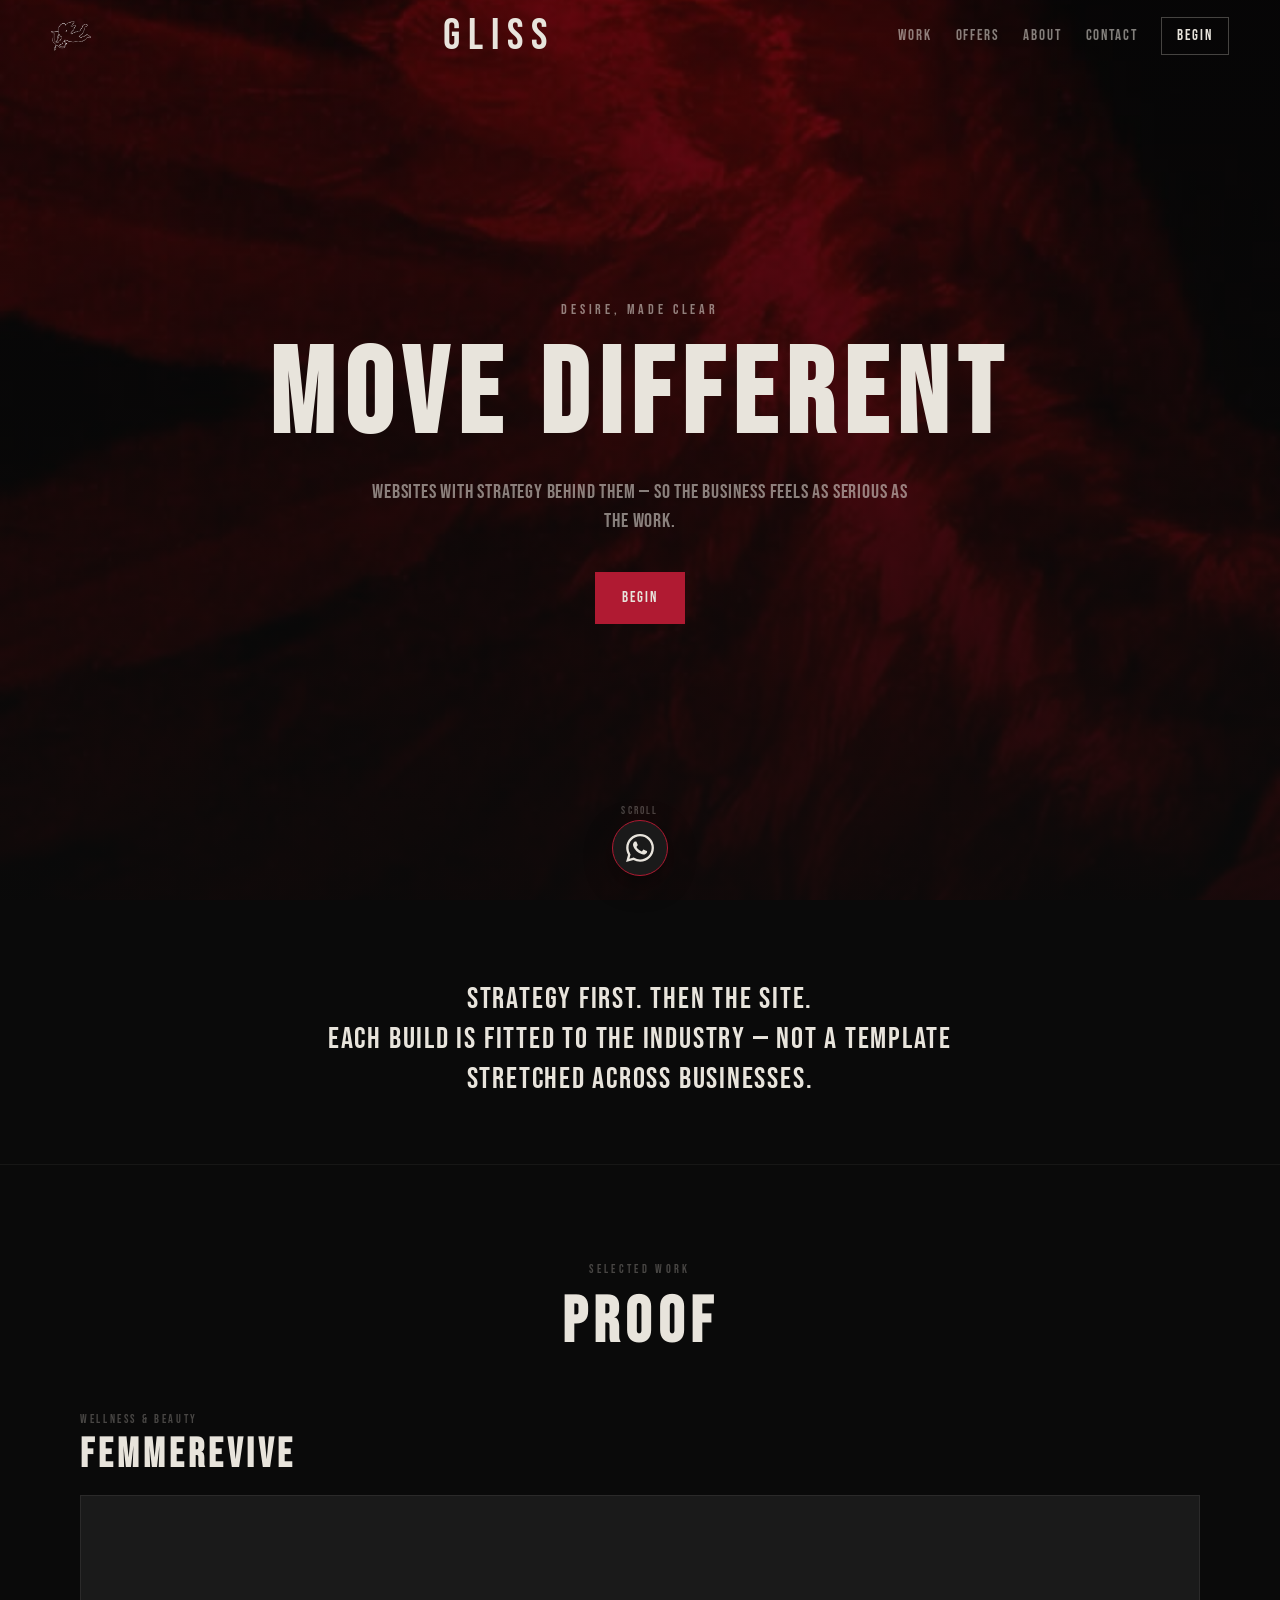
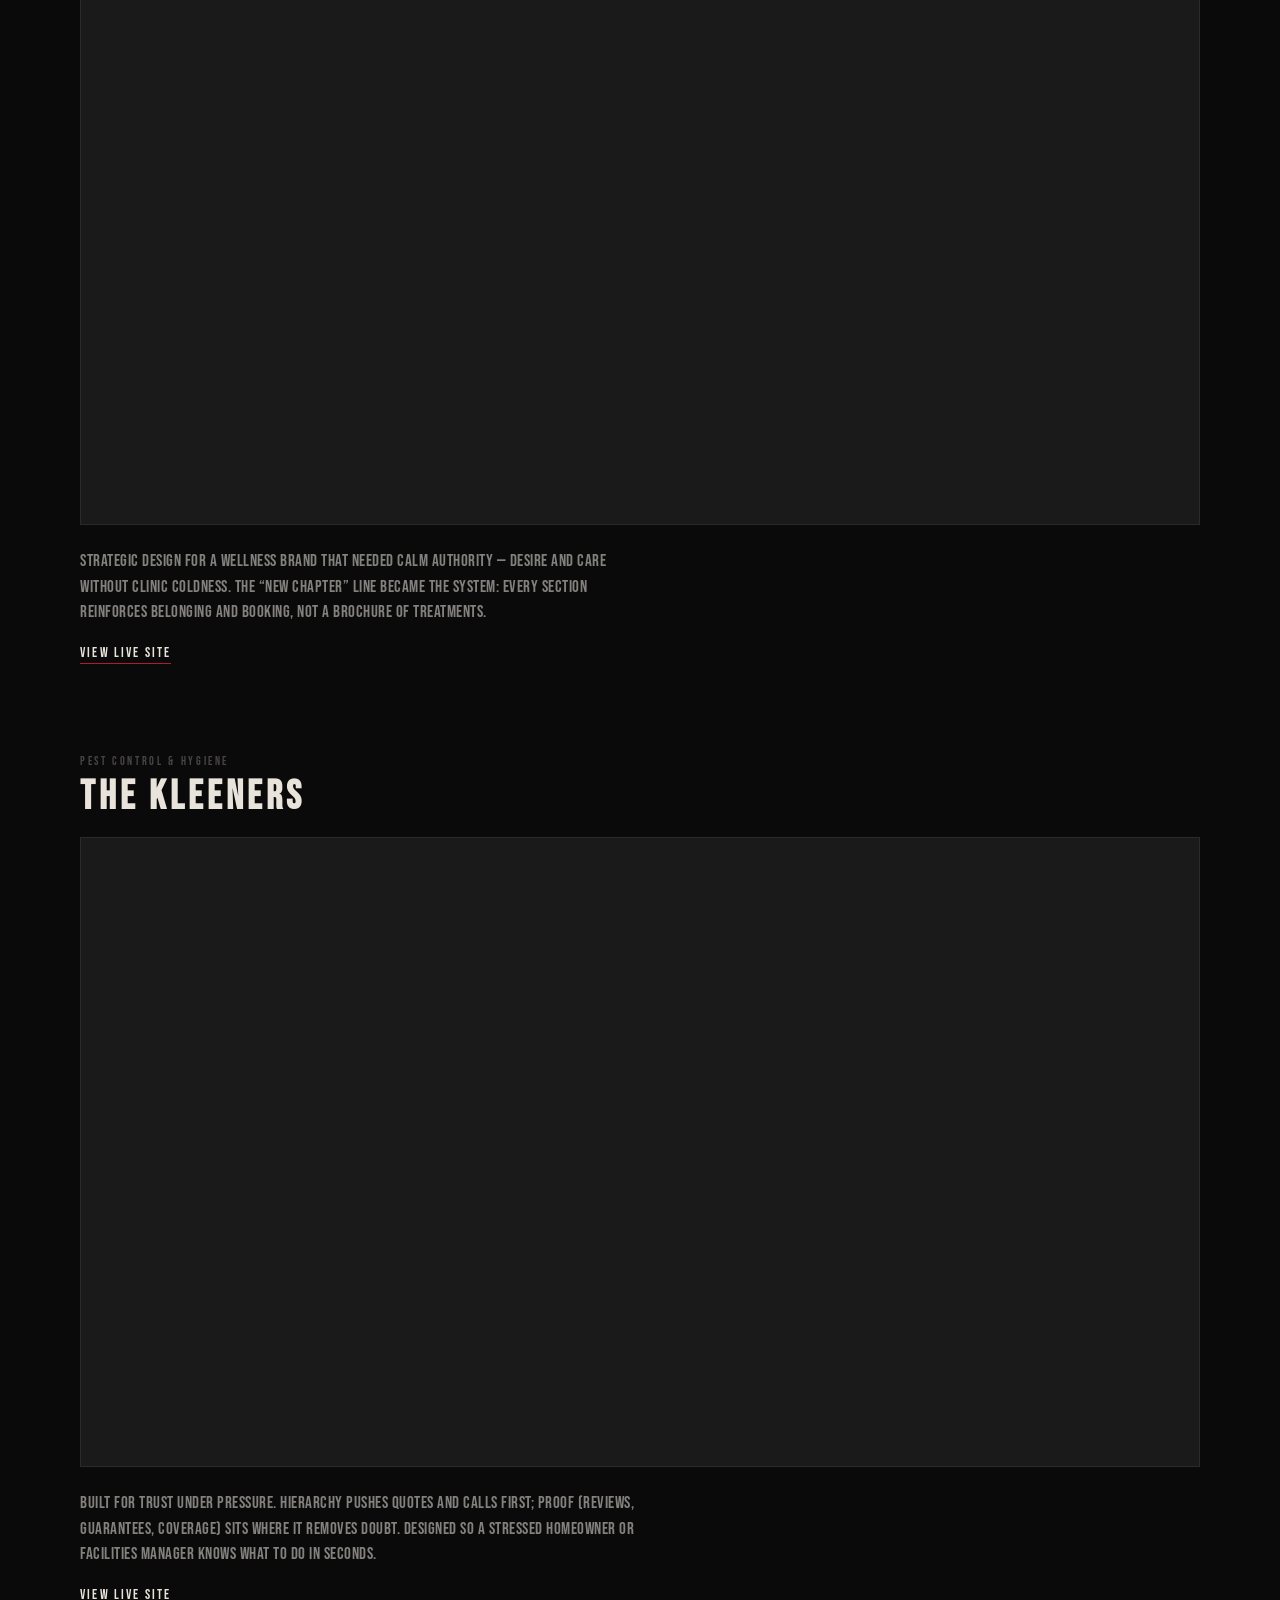
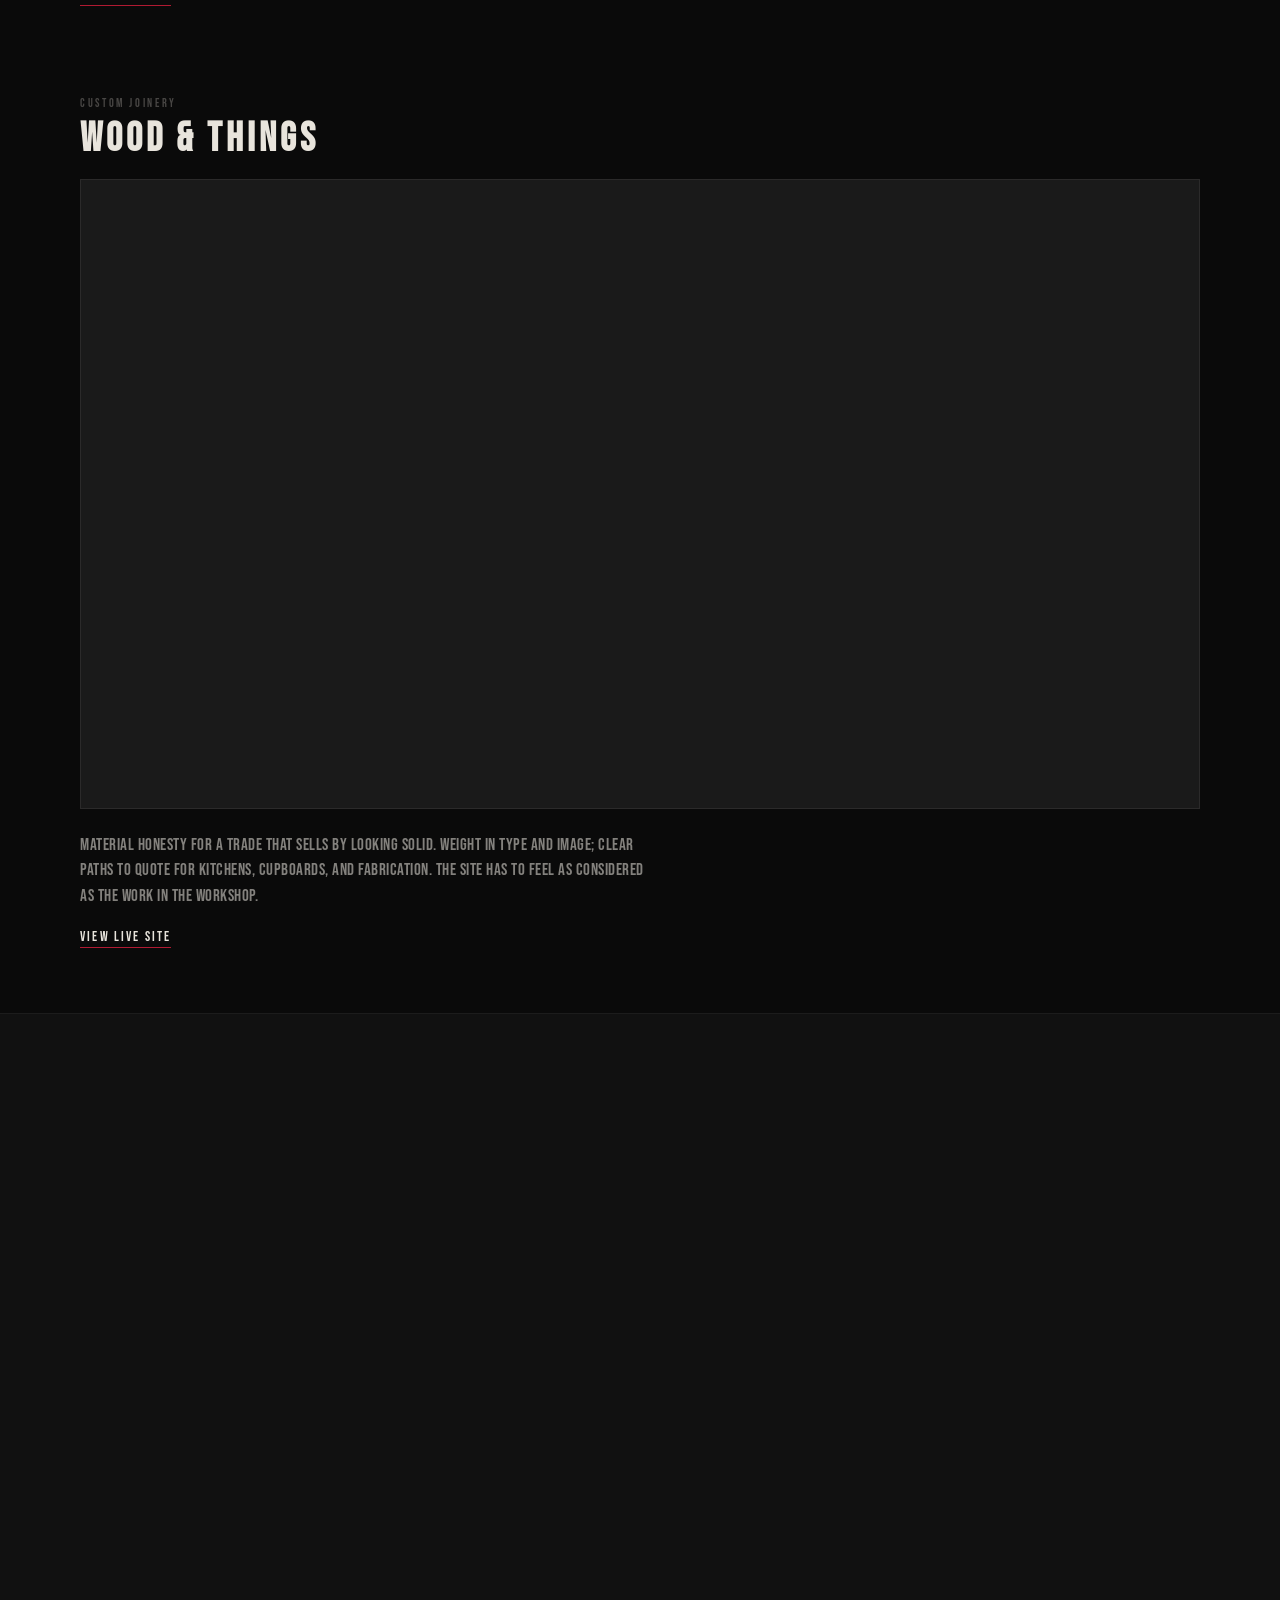
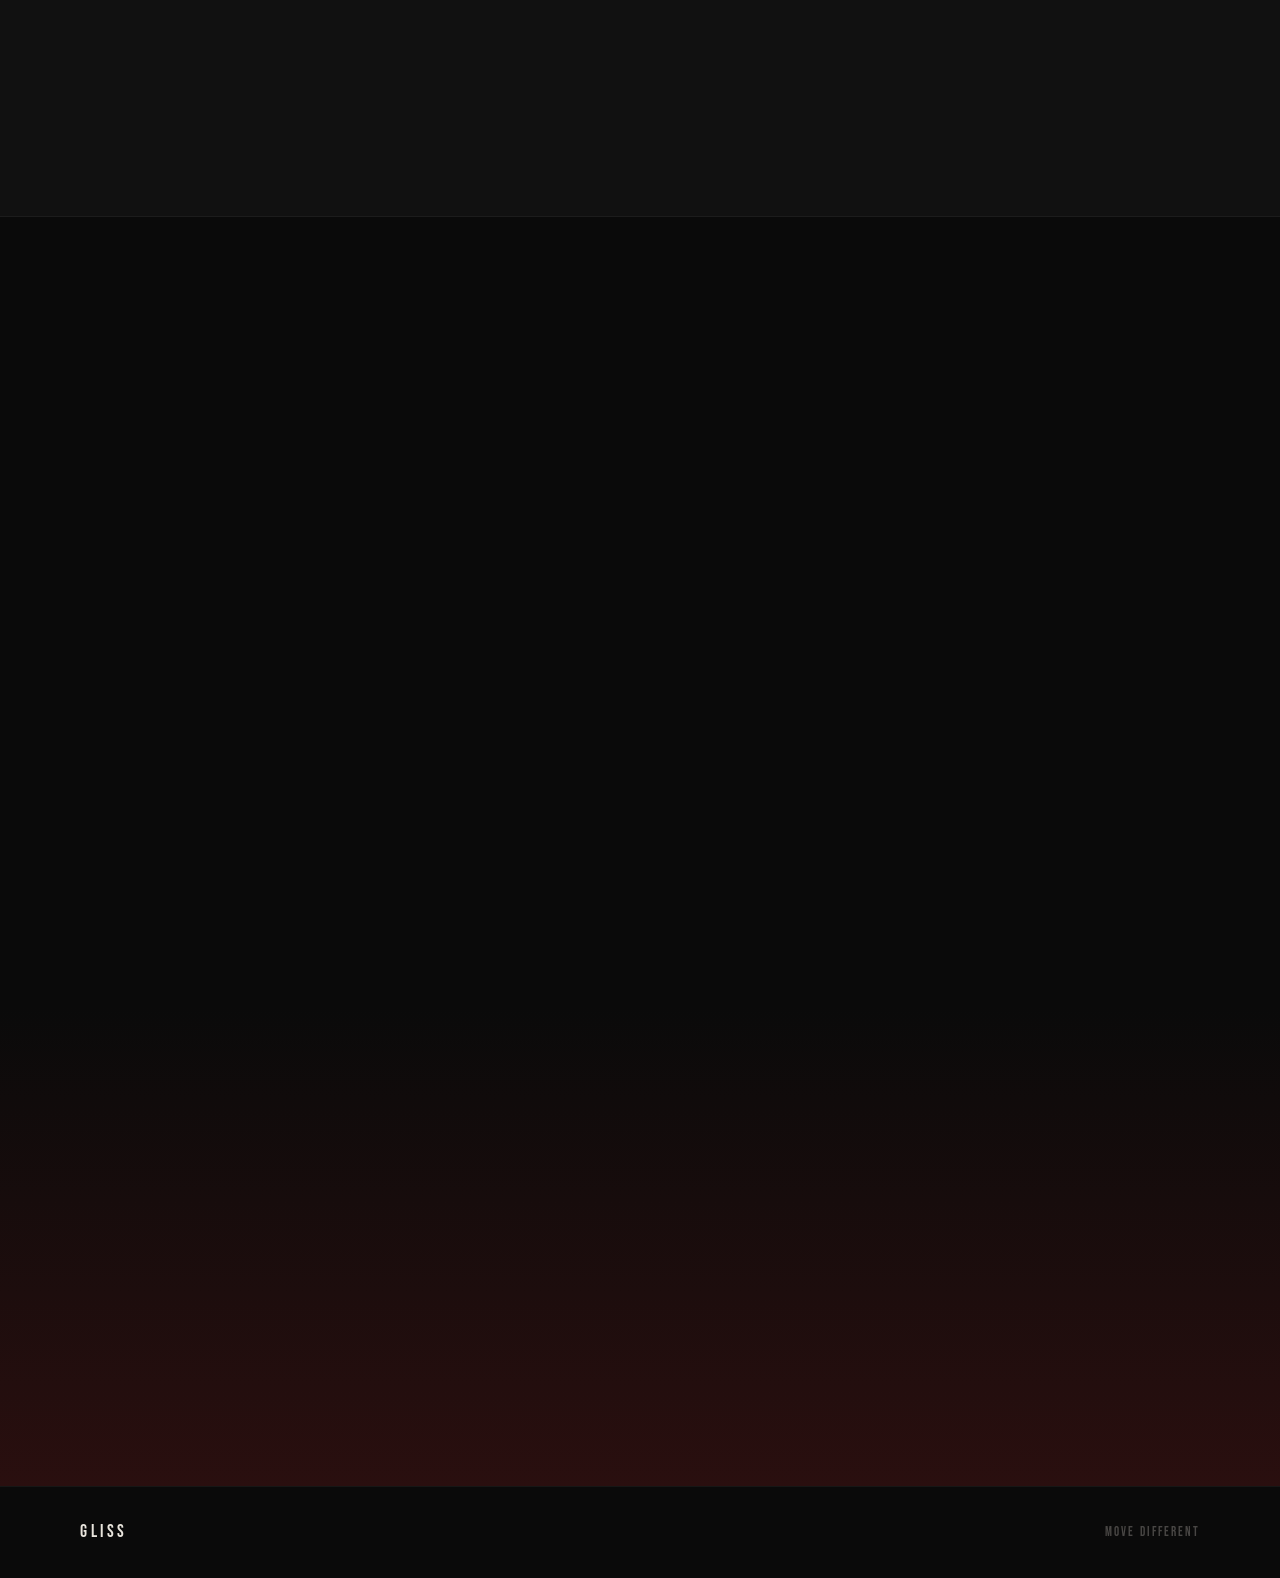
<file: index.html>
<!DOCTYPE html>
<html lang="en">
<head>
  <meta charset="UTF-8" />
  <meta name="viewport" content="width=device-width, initial-scale=1.0" />
  <meta name="description" content="GLISS — Websites with strategy behind them. Move different." />
  <title>GLISS — Move Different</title>
  <link rel="preconnect" href="https://fonts.googleapis.com" />
  <link rel="preconnect" href="https://fonts.gstatic.com" crossorigin />
  <link href="https://fonts.googleapis.com/css2?family=Bebas+Neue&display=swap" rel="stylesheet" />
  <link rel="stylesheet" href="style.css" />
</head>
<body>
  <header class="site-header" id="header">
    <a href="#top" class="header-mark" aria-label="GLISS home">
      <img src="images/logo.png" alt="GLISS" class="logo-mark" width="48" height="48" />
    </a>
    <a href="#top" class="header-wordmark">GLISS</a>
    <button class="nav-toggle" id="navToggle" aria-label="Open menu" aria-expanded="false">
      <span></span><span></span><span></span>
    </button>
    <nav class="header-nav" id="nav">
      <a href="#work">Work</a>
      <a href="#offers">Offers</a>
      <a href="#founder">About</a>
      <a href="#contact">Contact</a>
      <a href="https://wa.me/27649498266?text=Hi%20Kevin%20—%20I%27d%20like%20to%20talk%20about%20a%20site" class="nav-begin" target="_blank" rel="noopener">Begin</a>
    </nav>
  </header>

  <main id="top">
    <section class="hero">
      <div class="hero-bg">
        <img src="images/hero.jpg" alt="" />
        <div class="hero-overlay"></div>
      </div>
      <div class="hero-content">
        <p class="hero-label">Desire, made clear</p>
        <h1 class="hero-title">Move different</h1>
        <p class="hero-sub">
          Websites with strategy behind them — so the business feels as serious as the work.
        </p>
        <a href="https://wa.me/27649498266?text=Hi%20Kevin%20—%20I%27d%20like%20to%20talk%20about%20a%20site" class="btn btn-primary" target="_blank" rel="noopener">Begin</a>
      </div>
      <a href="#position" class="scroll-cue" aria-label="Scroll">
        <span>Scroll</span>
        <span class="scroll-line"></span>
      </a>
    </section>

    <section class="position" id="position">
      <div class="container narrow">
        <p class="position-text">
          Strategy first. Then the site.<br />
          Each build is fitted to the industry — not a template stretched across businesses.
        </p>
      </div>
    </section>

    <section class="work" id="work">
      <div class="container">
        <header class="section-head">
          <p class="section-label">Selected work</p>
          <h2 class="section-title">Proof</h2>
        </header>

        <article class="case" data-reveal>
          <div class="case-meta">
            <span class="case-tag">Wellness &amp; beauty</span>
            <h3 class="case-name">FemmeRevive</h3>
          </div>
          <a href="https://femmerevive.co/" class="case-frame" target="_blank" rel="noopener">
            <img src="images/work-femmerevive.jpg" alt="FemmeRevive website hero" />
          </a>
          <div class="case-body">
            <p class="case-strategy">
              Strategic design for a wellness brand that needed calm authority — desire and care without clinic coldness. The “new chapter” line became the system: every section reinforces belonging and booking, not a brochure of treatments.
            </p>
            <a href="https://femmerevive.co/" class="case-link" target="_blank" rel="noopener">View live site</a>
          </div>
        </article>

        <article class="case" data-reveal>
          <div class="case-meta">
            <span class="case-tag">Pest control &amp; hygiene</span>
            <h3 class="case-name">The Kleeners</h3>
          </div>
          <a href="https://thekleeners.co.za/" class="case-frame" target="_blank" rel="noopener">
            <img src="images/work-kleeners.jpg" alt="The Kleeners website hero" />
          </a>
          <div class="case-body">
            <p class="case-strategy">
              Built for trust under pressure. Hierarchy pushes quotes and calls first; proof (reviews, guarantees, coverage) sits where it removes doubt. Designed so a stressed homeowner or facilities manager knows what to do in seconds.
            </p>
            <a href="https://thekleeners.co.za/" class="case-link" target="_blank" rel="noopener">View live site</a>
          </div>
        </article>

        <article class="case" data-reveal>
          <div class="case-meta">
            <span class="case-tag">Custom joinery</span>
            <h3 class="case-name">Wood &amp; Things</h3>
          </div>
          <a href="https://woodandthingsza.co.za/" class="case-frame" target="_blank" rel="noopener">
            <img src="images/work-woodandthings.jpg" alt="Wood and Things website hero" />
          </a>
          <div class="case-body">
            <p class="case-strategy">
              Material honesty for a trade that sells by looking solid. Weight in type and image; clear paths to quote for kitchens, cupboards, and fabrication. The site has to feel as considered as the work in the workshop.
            </p>
            <a href="https://woodandthingsza.co.za/" class="case-link" target="_blank" rel="noopener">View live site</a>
          </div>
        </article>
      </div>
    </section>

    <section class="offers" id="offers">
      <div class="container">
        <header class="section-head">
          <p class="section-label">Engagements</p>
          <h2 class="section-title">Offers</h2>
          <p class="section-lead">Every project starts with a short strategy call.</p>
        </header>

        <div class="offer-grid">
          <article class="offer-card" data-reveal>
            <p class="offer-tier">One page</p>
            <p class="offer-price">R2,000</p>
            <p class="offer-result">
              A single sharp page that states who you are and what to do next — enough for a clear first digital presence.
            </p>
            <ul class="offer-notes">
              <li>Strategy call included</li>
              <li>Mobile-first, fast</li>
              <li>WhatsApp &amp; call paths</li>
            </ul>
            <a href="https://wa.me/27649498266?text=Hi%20Kevin%20—%20I%27m%20interested%20in%20the%20R2000%20one-page%20site" class="btn btn-ghost" target="_blank" rel="noopener">Start with a call</a>
          </article>

          <article class="offer-card offer-featured" data-reveal>
            <p class="offer-badge">Most chosen</p>
            <p class="offer-tier">Multi-page</p>
            <p class="offer-price">R6,000</p>
            <p class="offer-result">
              Room to show work, services, and proof — a site that can carry the business, not just a link in bio.
            </p>
            <ul class="offer-notes">
              <li>Built to convert</li>
              <li>Services, gallery, contact</li>
              <li>High local ranking on google & AI search</li>
            </ul>
            <a href="https://wa.me/27649498266?text=Hi%20Kevin%20—%20I%27m%20interested%20in%20the%20R6000%20multi-page%20site" class="btn btn-primary" target="_blank" rel="noopener">Start with a call</a>
          </article>

          <article class="offer-card" data-reveal>
            <p class="offer-tier">Full system</p>
            <p class="offer-price">R8,000</p>
            <p class="offer-result">
              The path from discovery to booking or payment — less back-and-forth, more intent captured on the site.
            </p>
            <ul class="offer-notes">
              <li>Strategy call included</li>
              <li>Booking &amp; payment integration</li>
              <li>Multi-page structure</li>
            </ul>
            <a href="https://wa.me/27649498266?text=Hi%20Kevin%20—%20I%27m%20interested%20in%20the%20R8000%20site%20with%20booking" class="btn btn-ghost" target="_blank" rel="noopener">Start with a call</a>
          </article>
        </div>
      </div>
    </section>

    <section class="founder" id="founder">
      <div class="container founder-grid">
        <div class="founder-visual" data-reveal>
          <img src="images/founder.jpg" alt="Kevin, founder of GLISS" />
        </div>
        <div class="founder-copy" data-reveal>
          <p class="section-label">Founder</p>
          <h2 class="section-title">Kevin</h2>
          <p>
            I build websites with strategy behind them. Desire isn’t decoration — it’s what the business is trying to make people feel. The job is to make that clear on screen: structure, type, pace, and the next action.
          </p>
          <p>
            Each project starts by understanding the industry and the outcome. Then the design follows. No templates stretched across trades that don’t share the same job.
          </p>
          <p class="founder-close">
            If the direction fits, the next step is a short call.
          </p>
          <a href="https://wa.me/27649498266?text=Hi%20Kevin%20—%20I%27d%20like%20to%20talk%20about%20a%20site" class="btn btn-primary" target="_blank" rel="noopener">WhatsApp Kevin</a>
        </div>
      </div>
    </section>

    <section class="contact" id="contact">
      <div class="container narrow contact-inner" data-reveal>
        <p class="section-label">Contact</p>
        <h2 class="section-title">Begin</h2>
        <p class="contact-lead">
          Tell me what you’re building. I’ll tell you if I can help.
        </p>
        <div class="contact-actions">
          <a href="https://wa.me/27649498266?text=Hi%20Kevin%20—%20I%27d%20like%20to%20talk%20about%20a%20site" class="btn btn-primary" target="_blank" rel="noopener">WhatsApp</a>
          <a href="mailto:gliss.admin@gmail.com" class="btn btn-ghost">Email</a>
        </div>
        <p class="contact-details">
          <a href="https://wa.me/27649498266">+27 64 949 8266</a>
          <span class="dot">·</span>
          <a href="mailto:gliss.admin@gmail.com">gliss.admin@gmail.com</a>
        </p>
      </div>
    </section>
  </main>

  <footer class="site-footer">
    <div class="container footer-inner">
      <span class="footer-word">GLISS</span>
      <span class="footer-tag">Move different</span>
    </div>
  </footer>

  <a
    href="https://wa.me/27649498266?text=Hi%20Kevin%20—%20I%27d%20like%20to%20talk%20about%20a%20site"
    class="wa-float"
    target="_blank"
    rel="noopener"
    aria-label="Chat on WhatsApp"
  >
    <svg viewBox="0 0 24 24" width="28" height="28" aria-hidden="true" fill="currentColor">
      <path d="M17.472 14.382c-.297-.149-1.758-.867-2.03-.967-.273-.099-.471-.148-.67.15-.197.297-.767.966-.94 1.164-.173.199-.347.223-.644.075-.297-.15-1.255-.463-2.39-1.475-.883-.788-1.48-1.761-1.653-2.059-.173-.297-.018-.458.13-.606.134-.133.298-.347.446-.52.149-.174.198-.298.298-.497.099-.198.05-.371-.025-.52-.075-.149-.669-1.612-.916-2.207-.242-.579-.487-.5-.669-.51-.173-.008-.371-.01-.57-.01-.198 0-.52.074-.792.372-.272.297-1.04 1.016-1.04 2.479 0 1.462 1.065 2.875 1.213 3.074.149.198 2.096 3.2 5.077 4.487.709.306 1.262.489 1.694.625.712.227 1.36.195 1.871.118.571-.085 1.758-.719 2.006-1.413.248-.694.248-1.289.173-1.413-.074-.124-.272-.198-.57-.347m-5.421 7.403h-.004a9.87 9.87 0 01-5.031-1.378l-.361-.214-3.741.982.998-3.648-.235-.374a9.86 9.86 0 01-1.51-5.26c.001-5.45 4.436-9.884 9.888-9.884 2.64 0 5.122 1.03 6.988 2.898a9.825 9.825 0 012.893 6.994c-.003 5.45-4.435 9.884-9.885 9.884m8.413-18.297A11.815 11.815 0 0012.05 0C5.495 0 .16 5.335.157 11.892c0 2.096.547 4.142 1.588 5.945L.057 24l6.305-1.654a11.882 11.882 0 005.683 1.448h.005c6.554 0 11.89-5.335 11.893-11.893a11.821 11.821 0 00-3.48-8.413z"/>
    </svg>
  </a>

  <script src="main.js"></script>
</body>
</html>
</file>
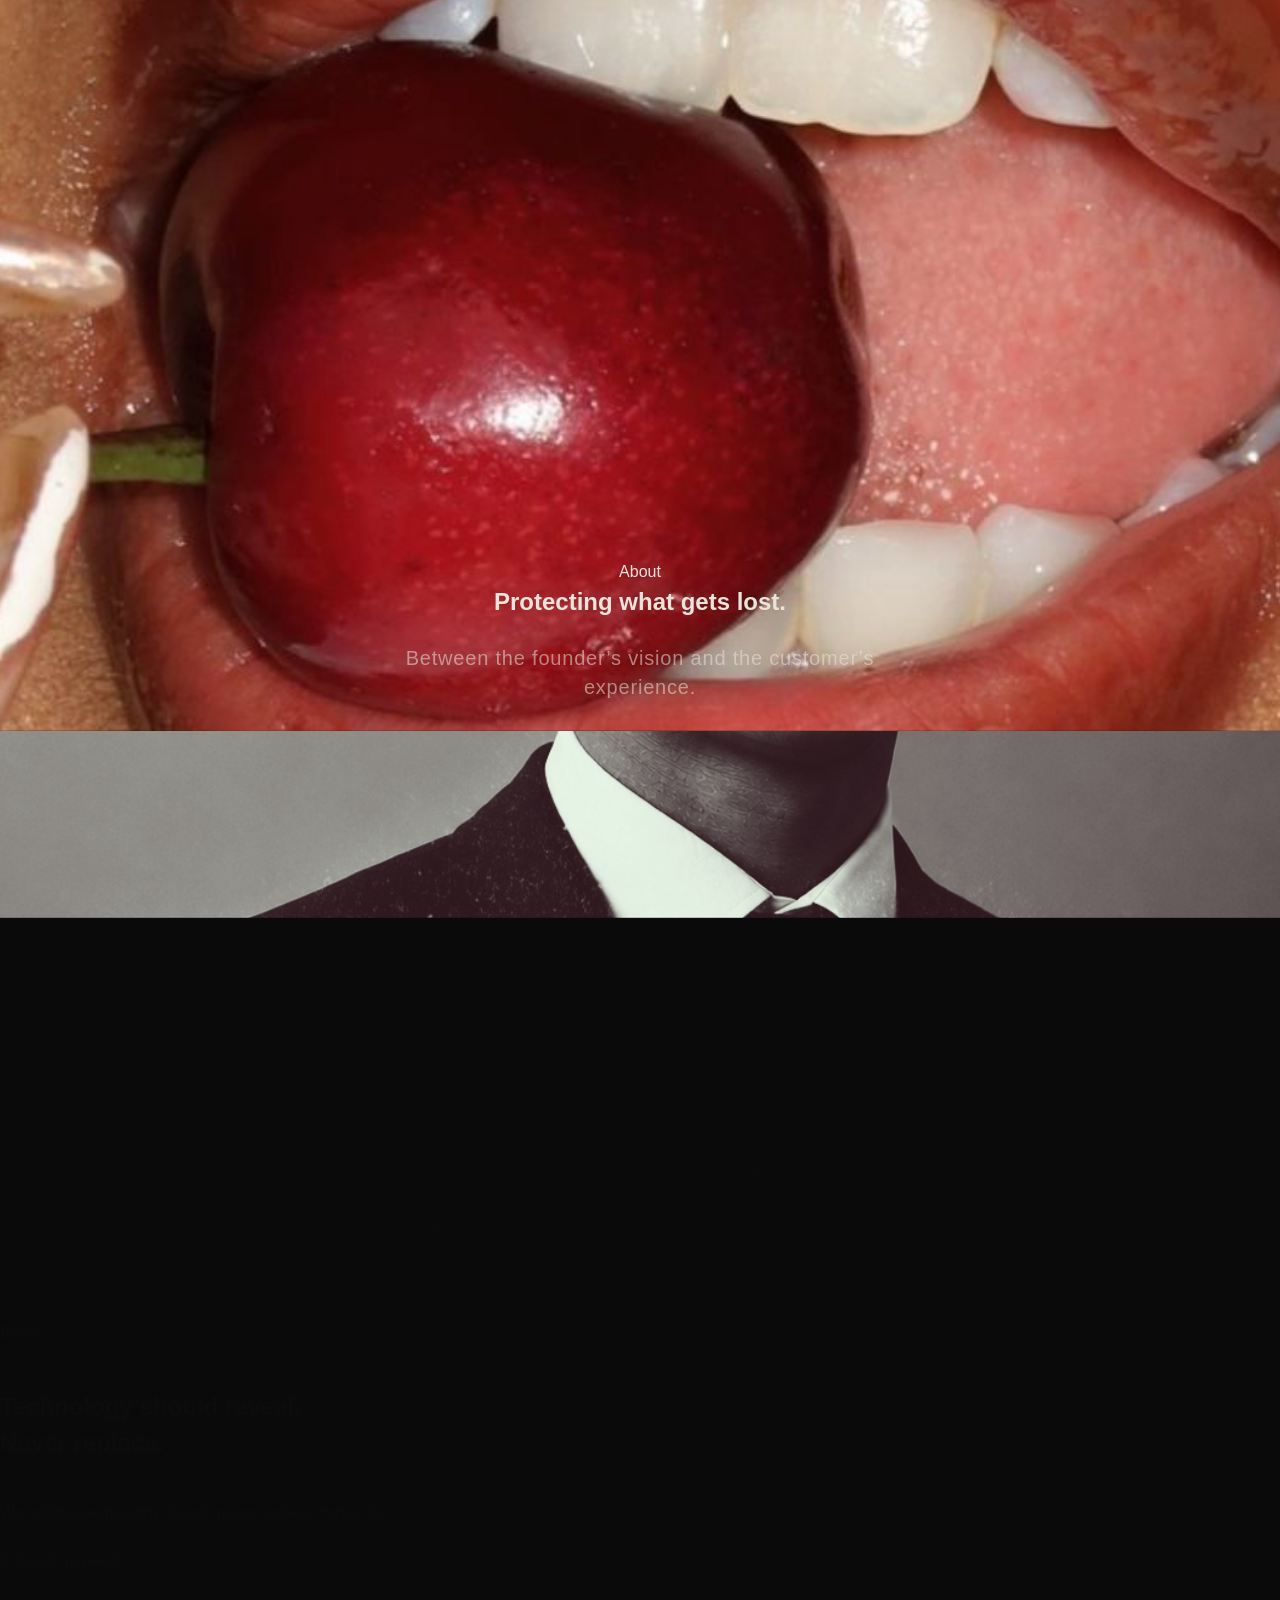
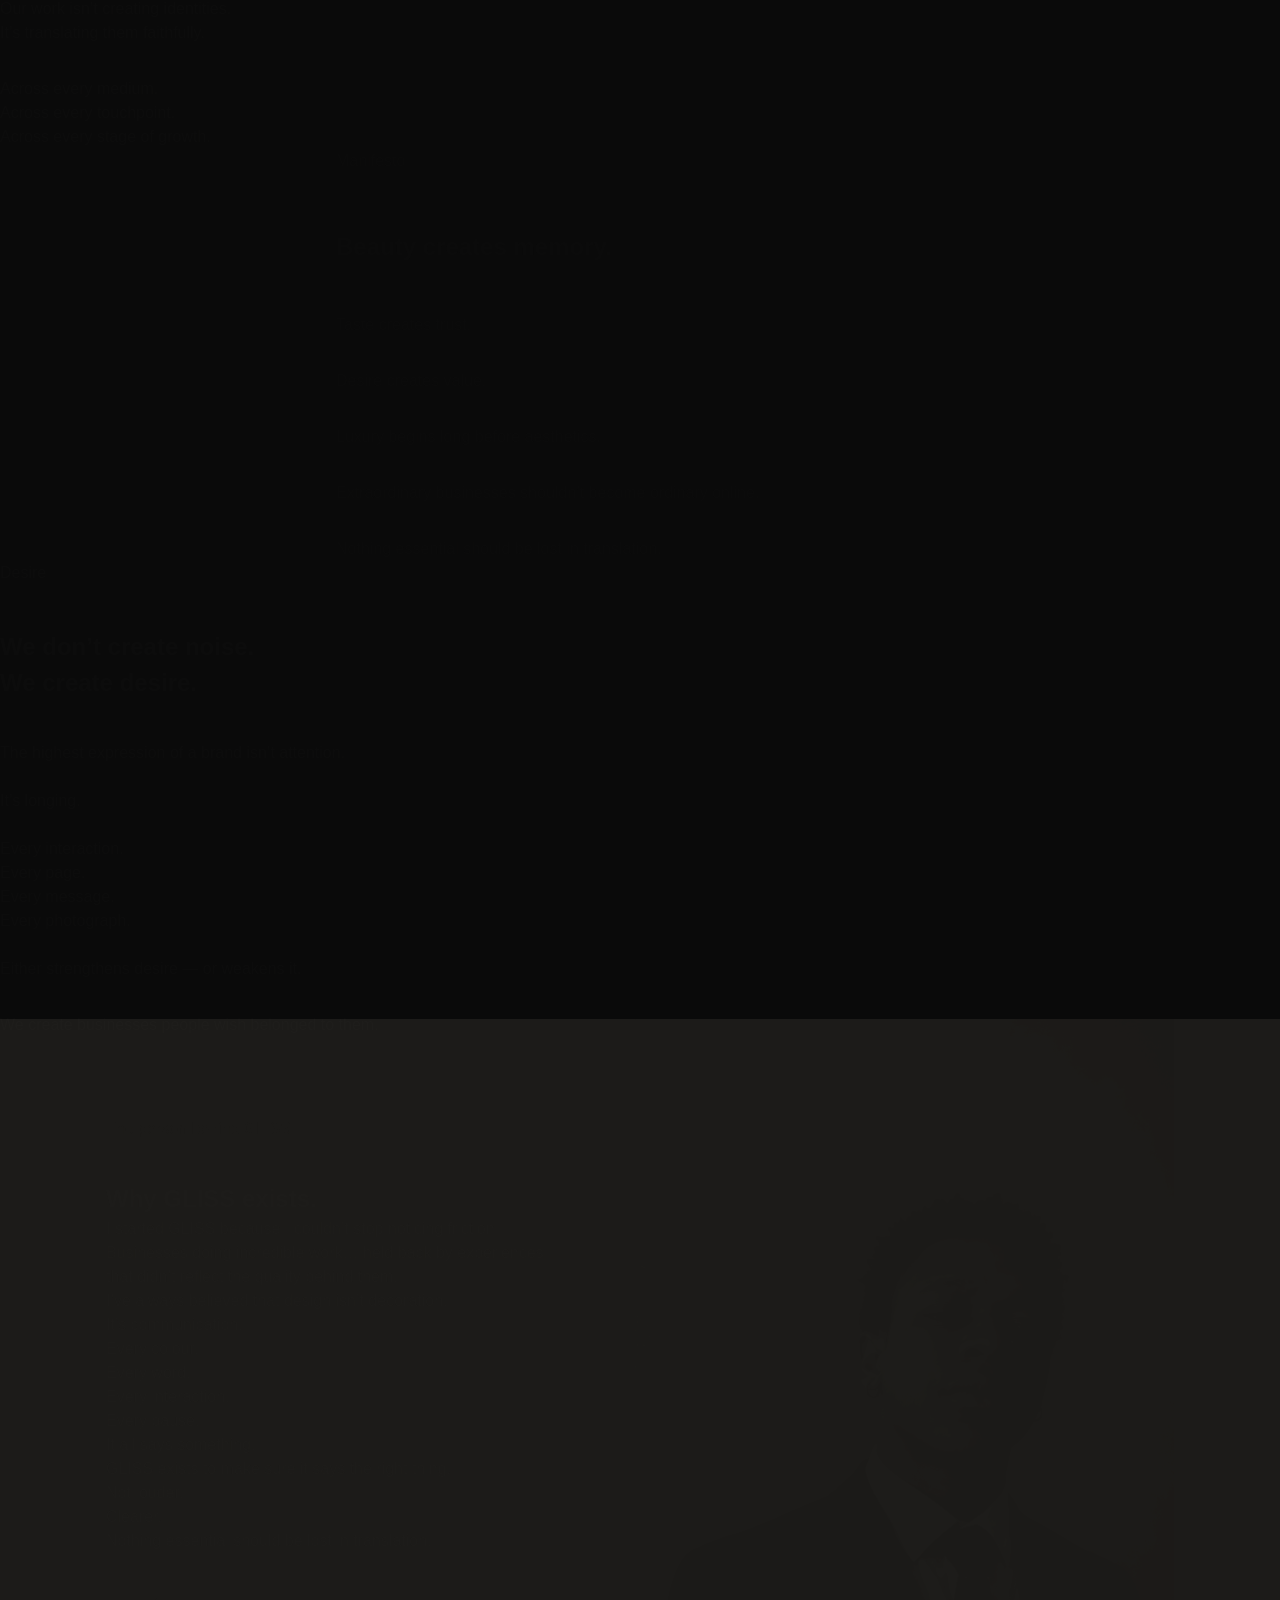
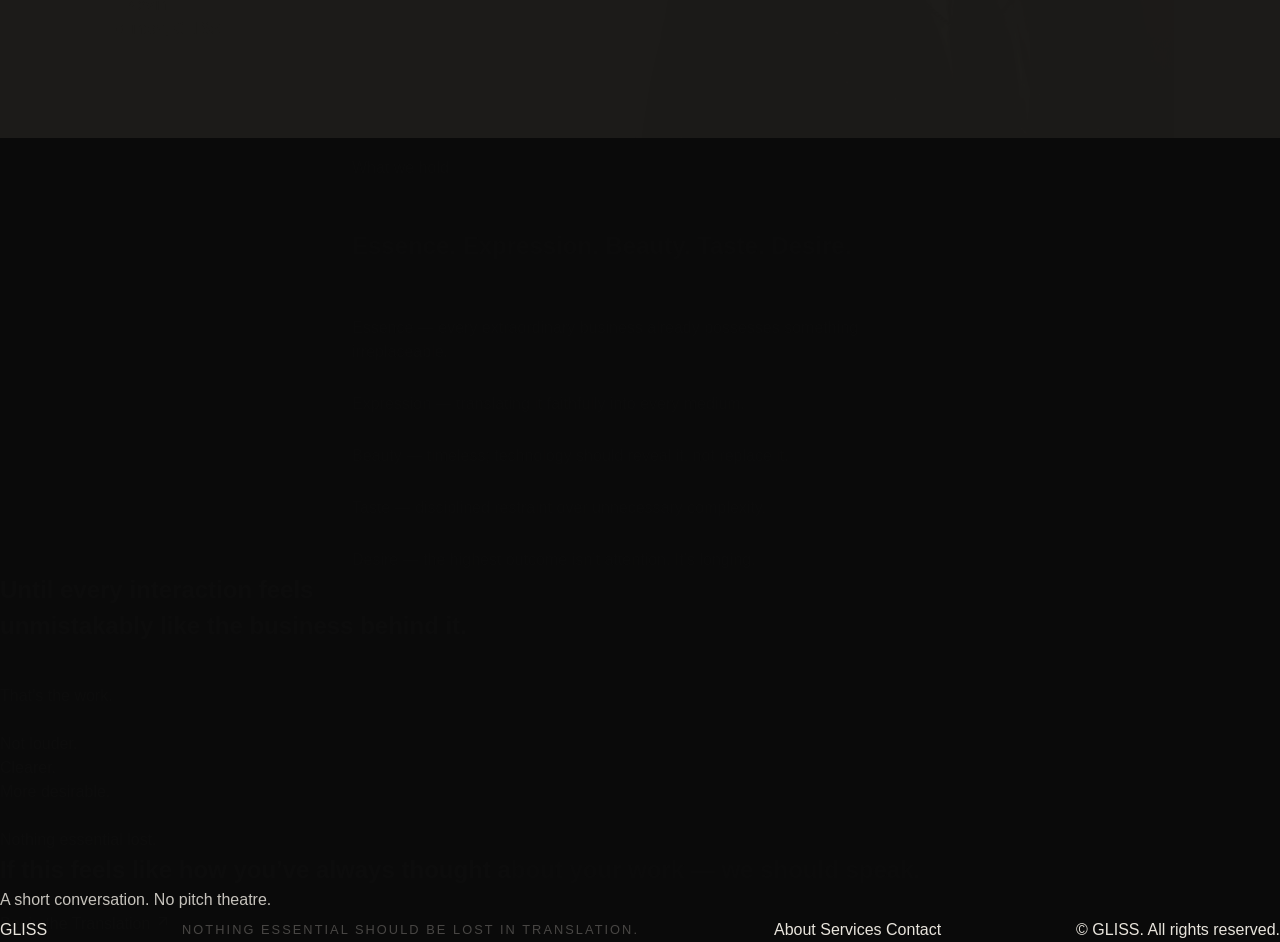
<file: about.html>
<!doctype html>
<html lang="en">
<head>
<meta charset="UTF-8">
<link rel="icon" href="data:image/svg+xml,<svg xmlns='http://www.w3.org/2000/svg' viewBox='0 0 100 100'><text y='.9em' font-size='90' font-family='serif' font-weight='400' fill='%23f5f3ef'>G</text></svg>">
<meta name="viewport" content="width=device-width, initial-scale=1.0">
<meta name="description" content="GLISS — About. We protect what gets lost between a founder’s vision and the customer’s experience.">
<title>GLISS — About</title>
<link rel="stylesheet" href="style.css">
<link rel="stylesheet" href="gliss-animations.css">
</head>
<body>

<nav class="navbar" id="navbar">
  <div class="nav-inner">
    <a href="index.html" class="nav-logo" aria-label="GLISS"><img src="images/logo.png" alt="GLISS" width="140" height="42"></a>
    <div class="nav-links">
      <a href="index.html" class="nav-link">Index</a>
      <a href="about.html" class="nav-link active">About</a>
      <a href="services.html" class="nav-link">Services</a>
      <a href="contact.html" class="nav-link">Contact</a>
    </div>
    <div class="nav-actions">
      <a href="https://wa.me/27714636308?text=Hi%20GLISS%20%E2%80%94%20I%27d%20like%20to%20begin%20a%20conversation%20about%20translating%20my%20business." target="_blank" rel="noopener" class="nav-cta">Begin</a>
      <button class="nav-toggle" id="navToggle" aria-label="Menu">
        <svg width="20" height="20" viewBox="0 0 24 24" fill="none" stroke="currentColor" stroke-width="2" stroke-linecap="round"><line x1="3" y1="6" x2="21" y2="6"/><line x1="3" y1="12" x2="21" y2="12"/><line x1="3" y1="18" x2="21" y2="18"/></svg>
      </button>
    </div>
  </div>
</nav>

<div class="mobile-menu" id="mobileMenu">
  <button class="mobile-menu-close" id="mobileMenuClose" aria-label="Close">
    <svg width="22" height="22" viewBox="0 0 24 24" fill="none" stroke="currentColor" stroke-width="2" stroke-linecap="round"><line x1="18" y1="6" x2="6" y2="18"/><line x1="6" y1="6" x2="18" y2="18"/></svg>
  </button>
  <a href="index.html" class="mobile-menu-link">Index</a>
  <a href="about.html" class="mobile-menu-link">About</a>
  <a href="services.html" class="mobile-menu-link">Services</a>
  <a href="contact.html" class="mobile-menu-link">Contact</a>
  <a href="https://wa.me/27714636308?text=Hi%20GLISS%20%E2%80%94%20I%27d%20like%20to%20begin%20a%20conversation%20about%20translating%20my%20business." target="_blank" rel="noopener" class="mobile-menu-cta">Begin →</a>
</div>

<!-- HERO -->
<section class="hero hero-70">
  <div class="cinema hero-bg" data-parallax="true">
    <div class="cinema-inner">
      <img src="images/founder.jpg" alt="Kevin, founder of GLISS">
    </div>
  </div>
  <div class="hero-ov ov-about"></div>
  <div class="hero-content">
    <span class="elabel enter-up" style="margin-bottom:2rem;">About</span>
    <h1 class="h1 sz-s2 enter-up-lg">Protecting what gets lost.</h1>
    <p class="hero-sub enter-fade" style="margin-top:1.5rem;">Between the founder’s vision and the customer’s experience.</p>
  </div>
</section>

<!-- INTRO BODY -->
<section class="section section-lg">
  <div class="container" style="max-width:38rem;margin:0 auto;display:flex;flex-direction:column;gap:2rem;">
    <p class="body-lg reveal">Technology gave businesses new ways to be seen.</p>
    <p class="body-lg reveal">It also gave them countless ways to become unrecognisable.</p>
    <p class="body-lg reveal">Somewhere between the founder’s vision and the customer’s experience, something gets lost.</p>
    <p class="body-lg reveal">GLISS was created to protect it.</p>
  </div>
</section>

<!-- WHY -->
<section class="home-sec center">
  <div class="cinema hero-bg" data-parallax="true">
    <div class="cinema-inner">
      <img src="images/hero-interior.jpg" alt="Quiet architectural space">
    </div>
  </div>
  <div class="hero-ov ov-idea"></div>
  <div class="home-ct w-3xl center">
    <div class="reveal"><span class="elabel" style="margin-bottom:2.75rem;display:block;">Belief</span></div>
    <h2 class="h2 sz-s4 reveal" data-delay=".1">Technology should reveal.<br>Never replace.</h2>
    <p class="body-lg reveal" data-delay=".25" style="margin-top:2.5rem;">We believe technology should never replace humanity.</p>
    <p class="body-lg reveal" data-delay=".35" style="margin-top:1.5rem;">It should reveal it.</p>
    <p class="body-lg reveal" data-delay=".45" style="margin-top:1.5rem;">Our work isn’t creating identities.<br>It’s translating them faithfully.</p>
    <p class="body-lg reveal" data-delay=".55" style="margin-top:2rem;">Across every medium.<br>Across every touchpoint.<br>Across every stage of growth.</p>
  </div>
</section>

<!-- OUR BELIEF -->
<section class="section section-lg">
  <div class="container" style="max-width:38rem;margin:0 auto;display:flex;flex-direction:column;gap:2rem;">
    <div class="reveal"><span class="elabel" style="margin-bottom:1.5rem;display:block;">Manifesto</span></div>
    <h2 class="h2 sz-s4 reveal">Beauty creates memory.</h2>
    <p class="body-lg reveal" style="margin-top:1rem;">Taste creates trust.</p>
    <p class="body-lg reveal">Desire creates value.</p>
    <p class="body-lg reveal">Luxury begins long before aesthetics.</p>
    <p class="body-lg reveal">Extraordinary businesses shouldn’t become ordinary online.</p>
    <p class="body-lg reveal">Nothing essential should be lost in translation.</p>
  </div>
</section>

<!-- OUR PHILOSOPHY -->
<section class="home-sec center">
  <div class="cinema hero-bg" data-parallax="true">
    <div class="cinema-inner">
      <img src="images/hero-systems.jpg" alt="Abstract forms of light">
    </div>
  </div>
  <div class="hero-ov ov-systems"></div>
  <div class="home-ct w-3xl center">
    <div class="reveal"><span class="elabel" style="margin-bottom:2.75rem;display:block;">Desire</span></div>
    <h2 class="h2 sz-s4 reveal" data-delay=".1">We don’t create noise.<br>We create desire.</h2>
    <p class="body-lg reveal" data-delay=".25" style="margin-top:2.5rem;">The highest expression of a brand isn’t attention.</p>
    <p class="body-lg reveal" data-delay=".35" style="margin-top:1.5rem;">It’s longing.</p>
    <p class="body-lg reveal" data-delay=".45" style="margin-top:1.5rem;">Every interaction.<br>Every page.<br>Every message.<br>Every photograph.</p>
    <p class="body-lg reveal" data-delay=".55" style="margin-top:1.5rem;">Either strengthens desire — or weakens it.</p>
    <p class="body-lg reveal" data-delay=".65" style="margin-top:2rem;">We create businesses people wish belonged to them.</p>
  </div>
</section>

<!-- FOUNDER -->
<section class="section section-lg founder-section" style="background:#1c1b19 !important; color:#e8e4dc !important;">
  <div class="founder-grid" style="max-width:1100px;margin:0 auto;padding:0 2rem;">
    <div class="reveal-x">
      <span class="elabel" style="margin-bottom:2.5rem;display:block;color:#9a958c !important;">The person behind GLISS</span>
      <h2 class="h2 sz-s5b mb-10" style="color:#f0ebe3 !important;">Why GLISS exists.</h2>
      <p class="founder-text no-animate" style="color:#d4cfc6 !important;">I started GLISS because I couldn’t stop noticing friction.</p>
      <p class="founder-text no-animate" style="color:#d4cfc6 !important;">Businesses doing incredible work… held back by experiences that didn’t reflect the quality behind them.</p>
      <p class="founder-text no-animate" style="color:#d4cfc6 !important;">I’ve always believed that design isn’t decoration.<br>It’s communication.</p>
      <p class="founder-text no-animate" style="color:#d4cfc6 !important;">Every colour.<br>Every word.<br>Every interaction.<br>Every pause.<br>It all says something.</p>
      <p class="founder-text no-animate" style="color:#d4cfc6 !important;">GLISS exists to make sure it says the right thing.<br>Not louder.<br>Clearer.</p>
      <p class="founder-text no-animate" style="color:#d4cfc6 !important;">Nothing essential should be lost in translation.</p>
      <p class="founder-text no-animate" style="color:#9a958c !important;margin-top:2.5rem;">— Kevin<br>Founder, GLISS</p>
    </div>
    <div class="founder-img reveal-xr" data-delay=".15">
      <div style="width:100%;height:100%;overflow:hidden;border-radius:2px;">
        <img src="images/founder.jpg" alt="Kevin, founder of GLISS" style="width:100%;height:100%;object-fit:cover;">
      </div>
    </div>
  </div>
</section>

<!-- THE STANDARD -->
<section class="section section-lg">
  <div class="container" style="max-width:36rem;margin:0 auto;display:flex;flex-direction:column;gap:1.75rem;">
    <div class="reveal"><span class="elabel" style="margin-bottom:1.25rem;display:block;">What we hold</span></div>
    <h2 class="h2 sz-s4 reveal" style="margin-bottom:1.5rem;">Essence. Expression. Beauty. Taste. Desire.</h2>
    <p class="body-lg reveal">Essence — every extraordinary business already possesses something irreplaceable.</p>
    <p class="body-lg reveal">Expression — translating it faithfully into every medium.</p>
    <p class="body-lg reveal">Beauty — timeless; technology should reveal it, not replace it.</p>
    <p class="body-lg reveal">Taste — disciplined restraint over unnecessary complexity.</p>
    <p class="body-lg reveal">Desire — the highest outcome isn’t attention. It’s longing.</p>
  </div>
</section>

<!-- FINAL STATEMENT -->
<section class="home-sec center">
  <div class="cinema hero-bg" data-parallax="true">
    <div class="cinema-inner">
      <img src="images/hero-belonging.jpg" alt="Gateway of light">
    </div>
  </div>
  <div class="hero-ov ov-belonging-h"></div>
  <div class="home-ct w-3xl center">
    <h2 class="h2 sz-s2 reveal">Until every interaction feels<br>unmistakably like the business behind it.</h2>
    <p class="body-lg reveal" data-delay=".2" style="margin-top:2.5rem;">That’s the work.</p>
    <p class="body-lg reveal" data-delay=".3" style="margin-top:1.5rem;">Not louder.<br>Clearer.<br>More desirable.</p>
    <p class="body-lg reveal" data-delay=".4" style="margin-top:1.5rem;">Nothing essential lost.</p>
  </div>
</section>

<!-- FINAL CTA -->
<section class="section text-center border-top">
  <div class="container-2xl">
    <h2 class="h2 sz-s5b reveal mb-6">If this feels like how you’ve always thought about your work — we should speak.</h2>
    <p class="body-lg reveal mb-8" data-delay=".1" style="opacity:0.85;">A short conversation. No pitch theatre.</p>
    <div class="reveal" data-delay=".2">
      <a href="https://wa.me/27714636308?text=Hi%20GLISS%20%E2%80%94%20I%27d%20like%20to%20begin%20a%20conversation%20about%20translating%20my%20business." target="_blank" rel="noopener" class="cta-btn">Begin the Translation <svg width="16" height="16" viewBox="0 0 24 24" fill="none" stroke="currentColor" stroke-width="2" stroke-linecap="round" stroke-linejoin="round"><path d="M7 17 17 7"/><path d="M7 7h10v10"/></svg></a>
    </div>
  </div>
</section>

<footer class="footer">
  <div class="footer-inner">
    <a href="index.html" class="footer-logo">GLISS</a>
    <p class="footer-tag">Nothing essential should be lost in translation.</p>
    <div class="footer-links">
      <a href="about.html" class="footer-link">About</a>
      <a href="services.html" class="footer-link">Services</a>
      <a href="contact.html" class="footer-link">Contact</a>
    </div>
    <p class="footer-copy">© <span id="year"></span> GLISS. All rights reserved.</p>
  </div>
</footer>

<script src="main.js"></script>
<script src="gliss-animations.js"></script>
</body>
</html>
</file>
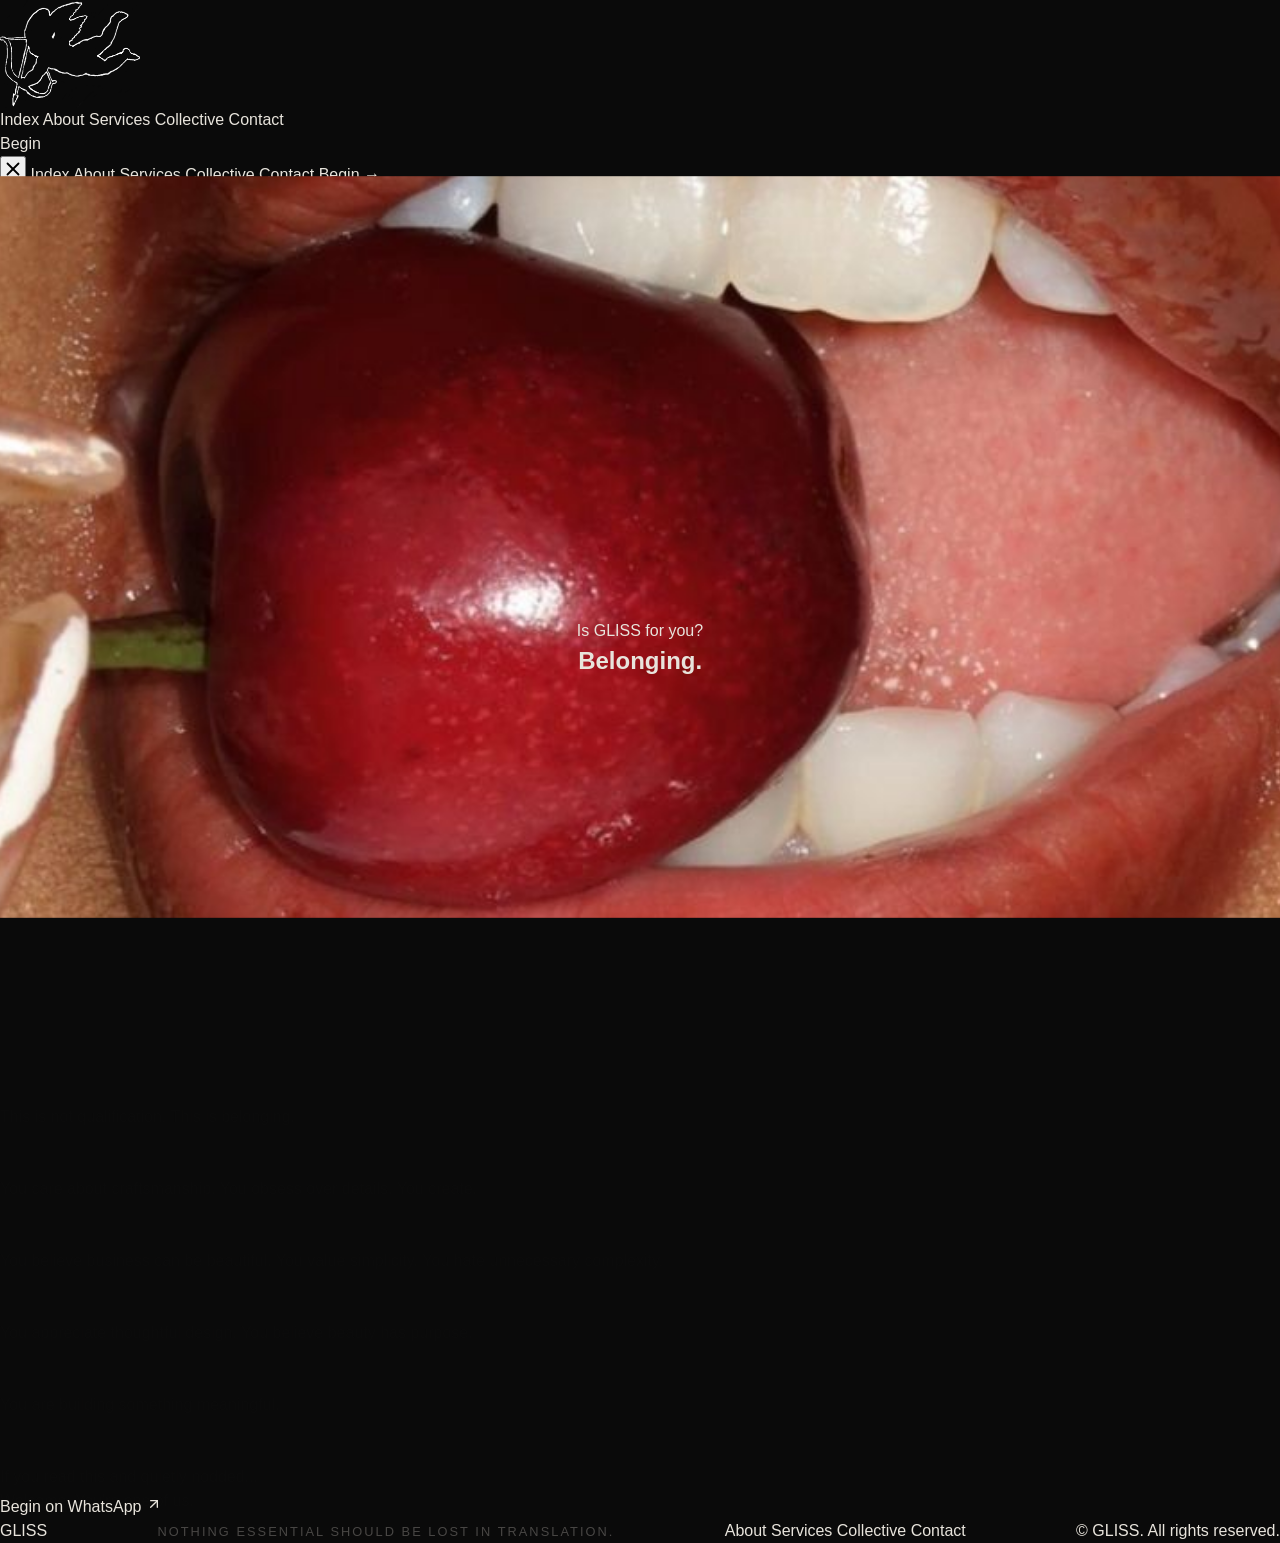
<file: belonging.html>
<!doctype html>
<html lang="en">
<head>
<meta charset="UTF-8">
<link rel="icon" href="data:image/svg+xml,<svg xmlns='http://www.w3.org/2000/svg' viewBox='0 0 100 100'><text y='.9em' font-size='90' font-family='serif' font-weight='400' fill='%23f5f3ef'>G</text></svg>">
<meta name="viewport" content="width=device-width, initial-scale=1.0">
<meta name="description" content="GLISS — Belonging. Is GLISS for you?">
<title>GLISS — Belonging</title>
<link rel="stylesheet" href="style.css">
<link rel="stylesheet" href="gliss-animations.css">
</head>
<body>

<nav class="navbar" id="navbar">
  <div class="nav-inner">
    <a href="index.html" class="nav-logo" aria-label="GLISS"><img src="images/logo.png" alt="GLISS" width="140" height="42"></a>
    <div class="nav-links">
      <a href="index.html" class="nav-link">Index</a>
      <a href="about.html" class="nav-link">About</a>
      <a href="services.html" class="nav-link">Services</a>
      <a href="collective.html" class="nav-link">Collective</a>
      <a href="contact.html" class="nav-link">Contact</a>
    </div>
    <div class="nav-actions">
      <a href="https://wa.me/27714636308?text=Hi%20GLISS%20%E2%80%94%20I%27d%20like%20to%20begin%20a%20conversation%20about%20translating%20my%20business." target="_blank" rel="noopener" class="nav-cta">Begin</a>
      <button class="nav-toggle" id="navToggle" aria-label="Menu">
        <svg width="20" height="20" viewBox="0 0 24 24" fill="none" stroke="currentColor" stroke-width="2" stroke-linecap="round"><line x1="3" y1="6" x2="21" y2="6"/><line x1="3" y1="12" x2="21" y2="12"/><line x1="3" y1="18" x2="21" y2="18"/></svg>
      </button>
    </div>
  </div>
</nav>

<div class="mobile-menu" id="mobileMenu">
  <button class="mobile-menu-close" id="mobileMenuClose" aria-label="Close">
    <svg width="22" height="22" viewBox="0 0 24 24" fill="none" stroke="currentColor" stroke-width="2" stroke-linecap="round"><line x1="18" y1="6" x2="6" y2="18"/><line x1="6" y1="6" x2="18" y2="18"/></svg>
  </button>
  <a href="index.html" class="mobile-menu-link">Index</a>
  <a href="about.html" class="mobile-menu-link">About</a>
  <a href="services.html" class="mobile-menu-link">Services</a>
  <a href="collective.html" class="mobile-menu-link">Collective</a>
  <a href="contact.html" class="mobile-menu-link">Contact</a>
  <a href="https://wa.me/27714636308?text=Hi%20GLISS%20%E2%80%94%20I%27d%20like%20to%20begin%20a%20conversation%20about%20translating%20my%20business." target="_blank" rel="noopener" class="mobile-menu-cta">Begin →</a>
</div>

<!-- HERO -->
<section class="hero hero-60">
  <div class="cinema hero-bg" data-parallax="true">
    <div class="cinema-inner">
      <img src="images/hero-belonging.jpg" alt="Figure at a gateway of light">
    </div>
  </div>
  <div class="hero-ov ov-belonging"></div>
  <div class="hero-content">
    <span class="elabel enter-up" style="margin-bottom:1.5rem;">Is GLISS for you?</span>
    <h1 class="h1 sz-s2 enter-up-lg" style="animation-delay:.2s;">Belonging.</h1>
  </div>
</section>
  
<!-- PRINCIPLES -->
<section class="section section-lg">
  <div class="container-2xl" style="display:flex;flex-direction:column;gap:3rem;">
    <p class="belong-p reveal">This is not qualification. This is belonging.</p>
    <p class="belong-p reveal" data-delay=".1">You care about craftsmanship. You obsess over details. You create.</p>
    <p class="belong-p reveal" data-delay=".2">You believe business can be beautiful. You value simplicity. You hate unnecessary complexity.</p>
    <p class="belong-p reveal" data-delay=".3">You appreciate thoughtful design. You believe beauty has purpose.</p>
    <p class="belong-p reveal" data-delay=".4">You are building something meaningful.</p>
    <div class="pt-8 reveal" data-delay=".5">
      <p class="belong-cta-l1">If you read this and quietly nodded...</p>
      <p class="belong-cta-l2">Welcome. You're one of us.</p>
    </div>
  </div>
</section>

<!-- CTA -->
<section class="section text-center border-top">
  <a href="https://wa.me/27714636308?text=Hi%20GLISS%20%E2%80%94%20I%27d%20like%20to%20begin%20a%20conversation%20about%20translating%20my%20business." target="_blank" rel="noopener" class="cta-btn">Begin on WhatsApp <svg width="16" height="16" viewBox="0 0 24 24" fill="none" stroke="currentColor" stroke-width="2" stroke-linecap="round" stroke-linejoin="round"><path d="M7 17 17 7"/><path d="M7 7h10v10"/></svg></a>
</section>

<footer class="footer">
  <div class="footer-inner">
    <a href="index.html" class="footer-logo">GLISS</a>
    <p class="footer-tag">Nothing essential should be lost in translation.</p>
    <div class="footer-links">
      <a href="about.html" class="footer-link">About</a>
      <a href="services.html" class="footer-link">Services</a>
      <a href="collective.html" class="footer-link">Collective</a>
      <a href="contact.html" class="footer-link">Contact</a>
    </div>
    <p class="footer-copy">© <span id="year"></span> GLISS. All rights reserved.</p>
  </div>
</footer>

<script src="main.js"></script>
<script src="gliss-animations.js"></script>
</body>
</html>
</file>
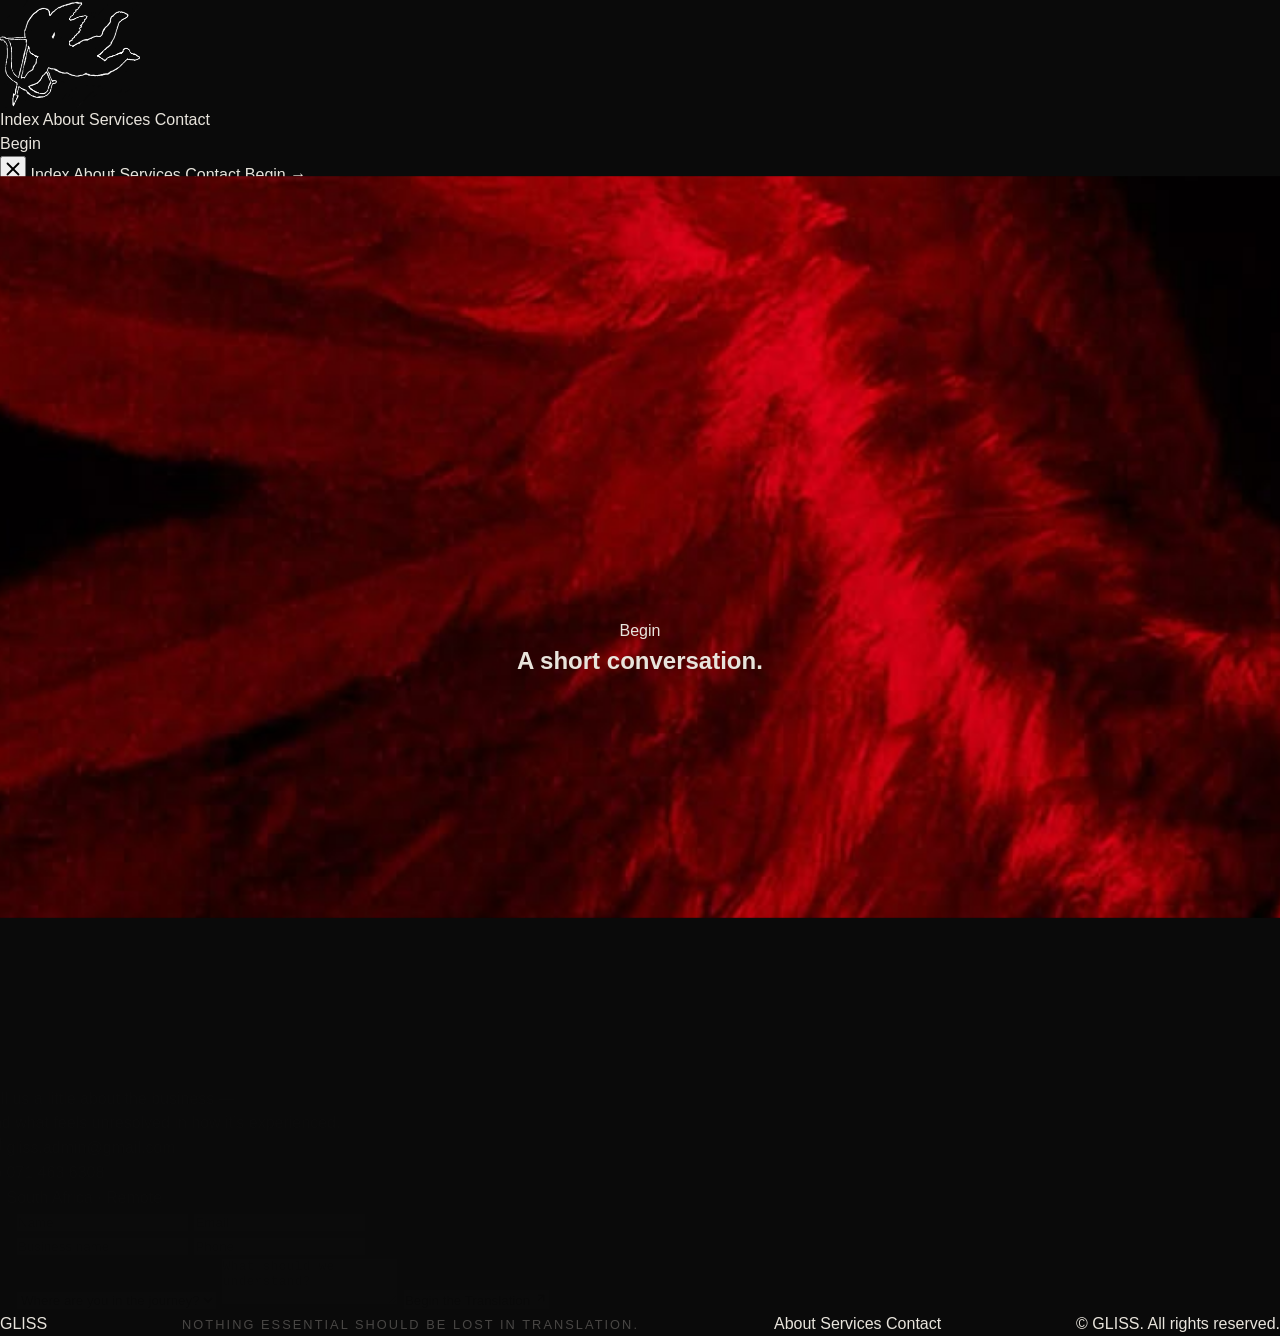
<file: contact.html>
<!doctype html>
<html lang="en">
<head>
<meta charset="UTF-8">
<link rel="icon" href="data:image/svg+xml,<svg xmlns='http://www.w3.org/2000/svg' viewBox='0 0 100 100'><text y='.9em' font-size='90' font-family='serif' font-weight='400' fill='%23f5f3ef'>G</text></svg>">
<meta name="viewport" content="width=device-width, initial-scale=1.0">
<meta name="description" content="GLISS — Begin. A short conversation about translating your business.">
<title>GLISS — Begin</title>
<link rel="stylesheet" href="style.css">
<link rel="stylesheet" href="gliss-animations.css">
</head>
<body>

<nav class="navbar" id="navbar">
  <div class="nav-inner">
    <a href="index.html" class="nav-logo" aria-label="GLISS"><img src="images/logo.png" alt="GLISS" width="140" height="42"></a>
    <div class="nav-links">
      <a href="index.html" class="nav-link">Index</a>
      <a href="about.html" class="nav-link">About</a>
      <a href="services.html" class="nav-link">Services</a>
      <a href="contact.html" class="nav-link active">Contact</a>
    </div>
    <div class="nav-actions">
      <a href="https://wa.me/27714636308?text=Hi%20GLISS%20%E2%80%94%20I%27d%20like%20to%20begin%20a%20conversation%20about%20translating%20my%20business." target="_blank" rel="noopener" class="nav-cta">Begin</a>
      <button class="nav-toggle" id="navToggle" aria-label="Menu">
        <svg width="20" height="20" viewBox="0 0 24 24" fill="none" stroke="currentColor" stroke-width="2" stroke-linecap="round"><line x1="3" y1="6" x2="21" y2="6"/><line x1="3" y1="12" x2="21" y2="12"/><line x1="3" y1="18" x2="21" y2="18"/></svg>
      </button>
    </div>
  </div>
</nav>

<div class="mobile-menu" id="mobileMenu">
  <button class="mobile-menu-close" id="mobileMenuClose" aria-label="Close">
    <svg width="22" height="22" viewBox="0 0 24 24" fill="none" stroke="currentColor" stroke-width="2" stroke-linecap="round"><line x1="18" y1="6" x2="6" y2="18"/><line x1="6" y1="6" x2="18" y2="18"/></svg>
  </button>
  <a href="index.html" class="mobile-menu-link">Index</a>
  <a href="about.html" class="mobile-menu-link">About</a>
  <a href="services.html" class="mobile-menu-link">Services</a>
  <a href="contact.html" class="mobile-menu-link">Contact</a>
  <a href="https://wa.me/27714636308?text=Hi%20GLISS%20%E2%80%94%20I%27d%20like%20to%20begin%20a%20conversation%20about%20translating%20my%20business." target="_blank" rel="noopener" class="mobile-menu-cta">Begin →</a>
</div>

<!-- HERO -->
<section class="hero hero-50">
  <div class="cinema hero-bg" data-parallax="true">
    <div class="cinema-inner">
      <img src="images/hero-contact.jpg" alt="Ocean at dusk">
    </div>
  </div>
  <div class="hero-ov ov-contact"></div>
  <div class="hero-content">
    <span class="elabel enter-up" style="margin-bottom:1.75rem;">Begin</span>
    <h1 class="h1 sz-s2 enter-up-lg">A short conversation.</h1>
  </div>
</section>

<!-- CONTACT -->
<div class="contact-grid">
  <div class="contact-info reveal-x">
    <p class="contact-info-text">Tell us a little about the business —<br>and what feels unresolved in how it’s experienced.</p>
    <div class="contact-info-items">
      <div class="contact-info-item">
        <span class="contact-info-icon"><svg width="18" height="18" viewBox="0 0 24 24" fill="none" stroke="currentColor" stroke-width="2" stroke-linecap="round" stroke-linejoin="round"><rect width="20" height="16" x="2" y="4" rx="2"/><path d="m22 7-8.97 5.7a1.94 1.94 0 0 1-2.06 0L2 7"/></svg></span>
        <a href="mailto:gliss.admin@gmail.com">gliss.admin@gmail.com</a>
      </div>
      <div class="contact-info-item">
        <span class="contact-info-icon"><svg width="18" height="18" viewBox="0 0 24 24" fill="none" stroke="currentColor" stroke-width="2" stroke-linecap="round" stroke-linejoin="round"><path d="M22 16.92v3a2 2 0 0 1-2.18 2 19.79 19.79 0 0 1-8.63-3.07 19.5 19.5 0 0 1-6-6 19.79 19.79 0 0 1-3.07-8.67A2 2 0 0 1 4.11 2h3a2 2 0 0 1 2 1.72 12.84 12.84 0 0 0 .7 2.81 2 2 0 0 1-.45 2.11L8.09 9.91a16 16 0 0 0 6 6l1.27-1.27a2 2 0 0 1 2.11-.45 12.84 12.84 0 0 0 2.81.7A2 2 0 0 1 22 16.92z"/></svg></span>
        <a href="tel:+27714636308">071 463 6308</a>
      </div>
      <div class="contact-info-item">
        <span class="contact-info-icon"><svg width="18" height="18" viewBox="0 0 24 24" fill="none" stroke="currentColor" stroke-width="2" stroke-linecap="round" stroke-linejoin="round"><path d="M20 10c0 6-8 12-8 12s-8-6-8-12a8 8 0 0 1 16 0Z"/><circle cx="12" cy="10" r="3"/></svg></span>
        <span>South Africa · Remote</span>
      </div>
    </div>
  </div>

  <form class="contact-form reveal-xr" data-delay=".15" id="contactForm">
    <div class="form-row">
      <input class="f-input" name="name" required placeholder="Name">
      <input class="f-input" name="email" type="email" required placeholder="Email">
    </div>
    <div class="form-row">
      <input class="f-input" name="business" placeholder="Business name">
      <input class="f-input" name="phone" placeholder="Phone">
    </div>
    <select class="f-select" name="service">
      <option value="">Where are you in the journey?</option>
      <option value="Brand Positioning Sprint">Brand Positioning Sprint</option>
      <option value="Brand Identity">Brand Identity</option>
      <option value="Digital Flagship">Digital Flagship</option>
      <option value="Brand Translation">Brand Translation</option>
      <option value="Brand Growth">Brand Growth</option>
      <option value="Brand Presence">Brand Presence</option>
      <option value="Brand Stewardship">Brand Stewardship</option>
      <option value="Not sure yet">Not sure yet — let’s talk</option>
    </select>
    <textarea class="f-textarea" name="message" rows="3" placeholder="What should we understand?"></textarea>
    <button type="submit" class="f-submit">Begin the Translation <svg width="14" height="14" viewBox="0 0 24 24" fill="none" stroke="currentColor" stroke-width="2" stroke-linecap="round" stroke-linejoin="round"><path d="M7 17 17 7"/><path d="M7 7h10v10"/></svg></button>
  </form>
</div>

<footer class="footer">
  <div class="footer-inner">
    <a href="index.html" class="footer-logo">GLISS</a>
    <p class="footer-tag">Nothing essential should be lost in translation.</p>
    <div class="footer-links">
      <a href="about.html" class="footer-link">About</a>
      <a href="services.html" class="footer-link">Services</a>
      <a href="contact.html" class="footer-link">Contact</a>
    </div>
    <p class="footer-copy">© <span id="year"></span> GLISS. All rights reserved.</p>
  </div>
</footer>

<script src="main.js"></script>
<script src="gliss-animations.js"></script>
</body>
</html>
</file>
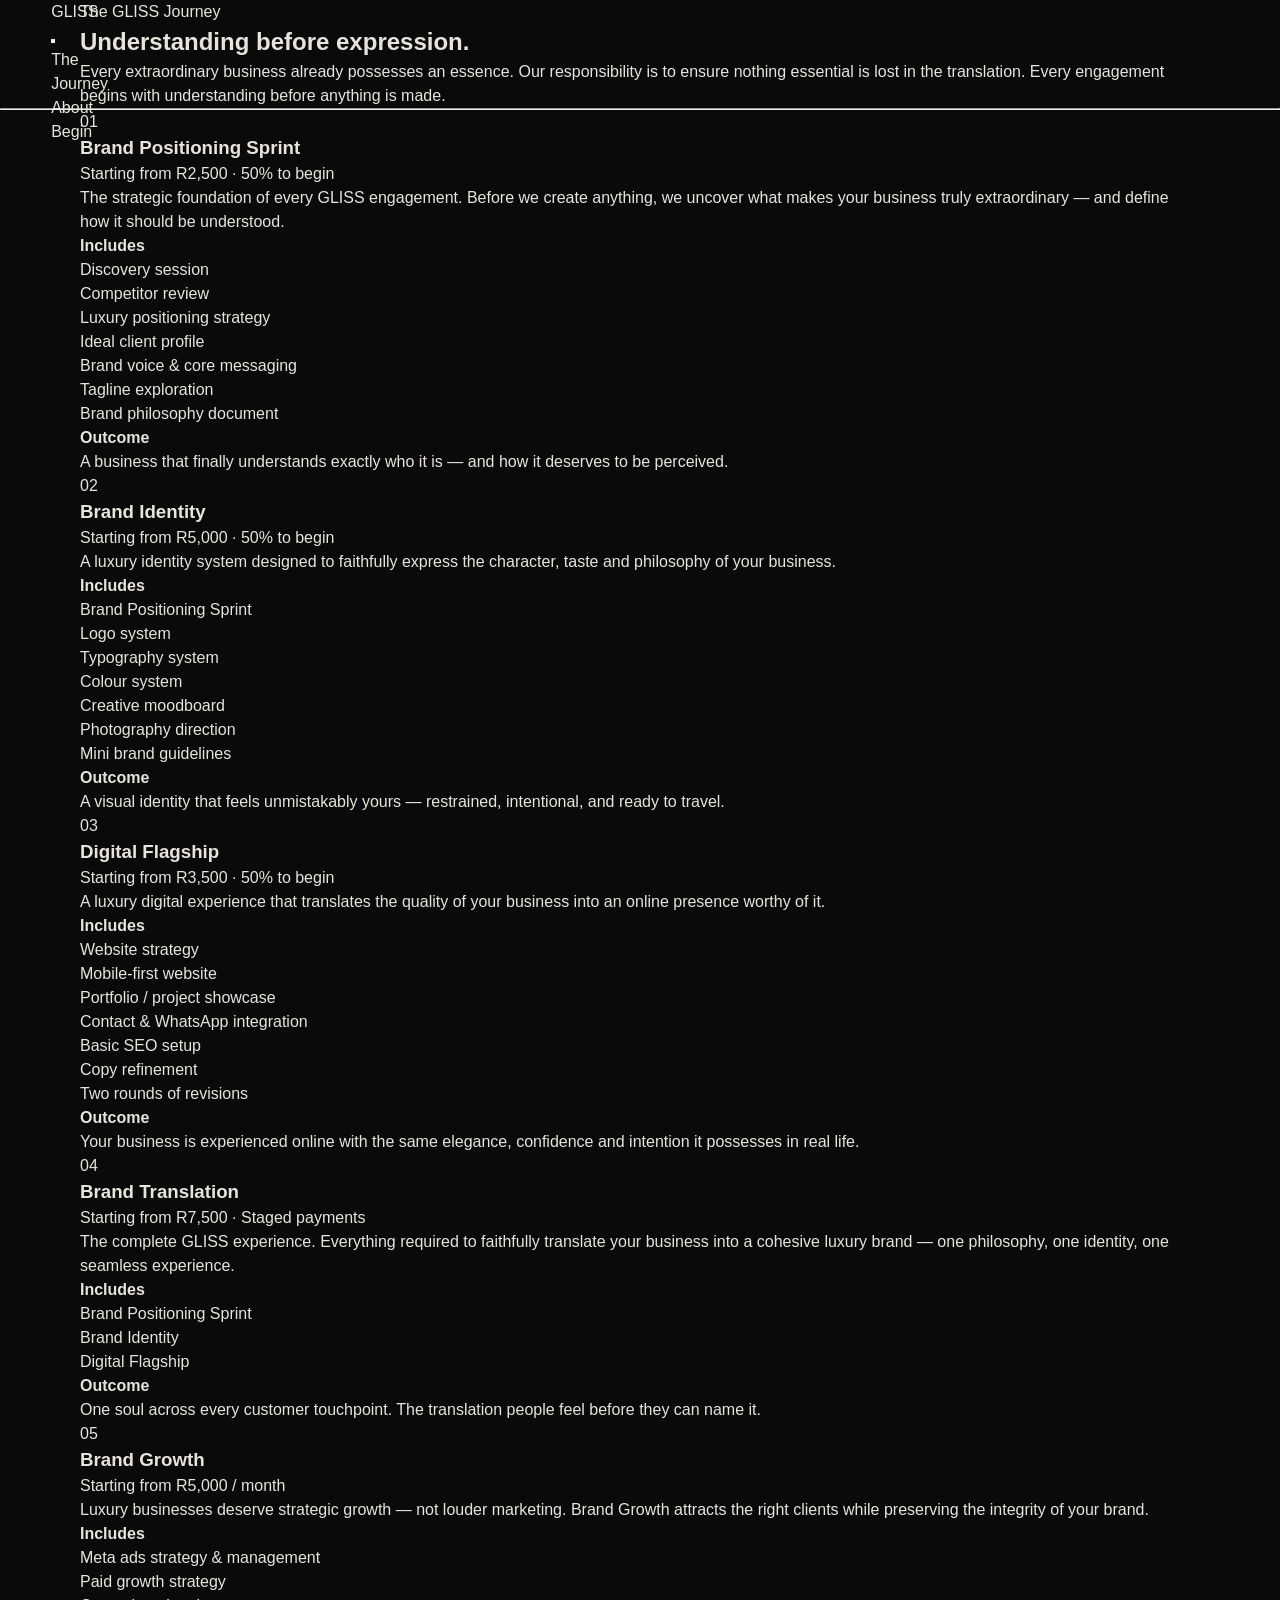
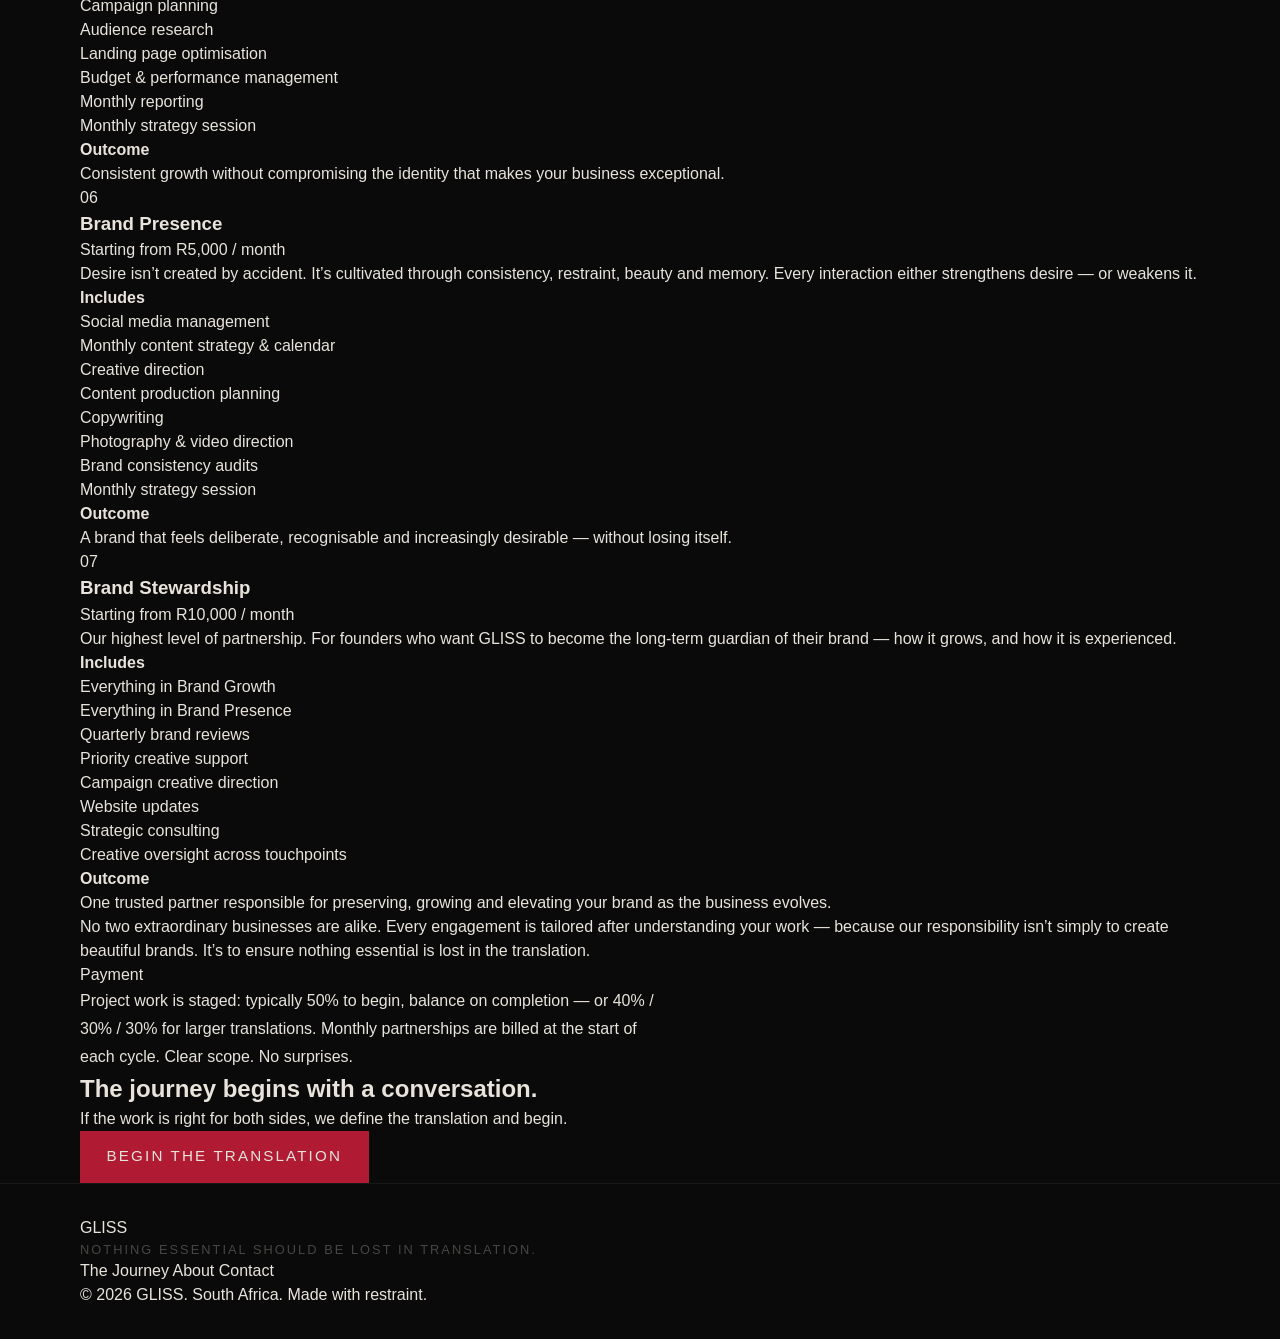
<file: journey.html>
<!DOCTYPE html>
<html lang="en">
<head>
  <meta charset="UTF-8" />
  <meta name="viewport" content="width=device-width, initial-scale=1.0" />
  <title>The GLISS Journey — Positioning, Identity, Flagship & Stewardship</title>
  <meta name="description" content="The GLISS Journey: Brand Positioning Sprint, Identity, Digital Flagship, Brand Translation, Growth, Presence, and Stewardship. Understanding before expression." />
  <link rel="canonical" href="https://gliss.co.za/journey.html" />
  <link rel="preconnect" href="https://fonts.googleapis.com" />
  <link rel="preconnect" href="https://fonts.gstatic.com" crossorigin />
  <link href="https://fonts.googleapis.com/css2?family=Cormorant+Garamond:ital,wght@0,400;0,500;0,600;1,400;1,500&family=Inter:wght@400;500;600&display=swap" rel="stylesheet" />
  <link rel="stylesheet" href="style.css" />
</head>
<body>
  <header class="site-header">
    <div class="header-inner">
      <a href="index.html" class="logo">GLISS</a>
      <button class="menu-toggle" aria-label="Menu" aria-expanded="false">
        <span></span><span></span><span></span>
      </button>
      <nav class="nav">
        <a href="journey.html">The Journey</a>
        <a href="about.html">About</a>
        <a href="contact.html" class="nav-cta">Begin</a>
      </nav>
    </div>
  </header>

  <main>
    <section class="page-hero">
      <div class="container">
        <p class="eyebrow">The GLISS Journey</p>
        <h1 class="font-display">Understanding before expression.</h1>
        <p class="lead">Every extraordinary business already possesses an essence. Our responsibility is to ensure nothing essential is lost in the translation. Every engagement begins with understanding before anything is made.</p>
      </div>
    </section>

    <hr class="rule" />

    <section style="padding-top: 0;">
      <div class="container">
        <div class="journey-list">

          <!-- 01 -->
          <article class="journey-item" id="positioning">
            <div class="journey-num">01</div>
            <div class="journey-body">
              <h3 class="font-display">Brand Positioning Sprint</h3>
              <p class="journey-price">Starting from R2,500 · 50% to begin</p>
              <p class="journey-what">The strategic foundation of every GLISS engagement. Before we create anything, we uncover what makes your business truly extraordinary — and define how it should be understood.</p>
              <div class="journey-meta">
                <div>
                  <h4>Includes</h4>
                  <ul>
                    <li>Discovery session</li>
                    <li>Competitor review</li>
                    <li>Luxury positioning strategy</li>
                    <li>Ideal client profile</li>
                    <li>Brand voice & core messaging</li>
                    <li>Tagline exploration</li>
                    <li>Brand philosophy document</li>
                  </ul>
                </div>
                <div>
                  <h4>Outcome</h4>
                  <p class="journey-outcome">A business that finally understands exactly who it is — and how it deserves to be perceived.</p>
                </div>
              </div>
            </div>
          </article>

          <!-- 02 -->
          <article class="journey-item" id="identity">
            <div class="journey-num">02</div>
            <div class="journey-body">
              <h3 class="font-display">Brand Identity</h3>
              <p class="journey-price">Starting from R5,000 · 50% to begin</p>
              <p class="journey-what">A luxury identity system designed to faithfully express the character, taste and philosophy of your business.</p>
              <div class="journey-meta">
                <div>
                  <h4>Includes</h4>
                  <ul>
                    <li>Brand Positioning Sprint</li>
                    <li>Logo system</li>
                    <li>Typography system</li>
                    <li>Colour system</li>
                    <li>Creative moodboard</li>
                    <li>Photography direction</li>
                    <li>Mini brand guidelines</li>
                  </ul>
                </div>
                <div>
                  <h4>Outcome</h4>
                  <p class="journey-outcome">A visual identity that feels unmistakably yours — restrained, intentional, and ready to travel.</p>
                </div>
              </div>
            </div>
          </article>

          <!-- 03 -->
          <article class="journey-item" id="flagship">
            <div class="journey-num">03</div>
            <div class="journey-body">
              <h3 class="font-display">Digital Flagship</h3>
              <p class="journey-price">Starting from R3,500 · 50% to begin</p>
              <p class="journey-what">A luxury digital experience that translates the quality of your business into an online presence worthy of it.</p>
              <div class="journey-meta">
                <div>
                  <h4>Includes</h4>
                  <ul>
                    <li>Website strategy</li>
                    <li>Mobile-first website</li>
                    <li>Portfolio / project showcase</li>
                    <li>Contact & WhatsApp integration</li>
                    <li>Basic SEO setup</li>
                    <li>Copy refinement</li>
                    <li>Two rounds of revisions</li>
                  </ul>
                </div>
                <div>
                  <h4>Outcome</h4>
                  <p class="journey-outcome">Your business is experienced online with the same elegance, confidence and intention it possesses in real life.</p>
                </div>
              </div>
            </div>
          </article>

          <!-- 04 -->
          <article class="journey-item" id="translation">
            <div class="journey-num">04</div>
            <div class="journey-body">
              <h3 class="font-display">Brand Translation</h3>
              <p class="journey-price">Starting from R7,500 · Staged payments</p>
              <p class="journey-what">The complete GLISS experience. Everything required to faithfully translate your business into a cohesive luxury brand — one philosophy, one identity, one seamless experience.</p>
              <div class="journey-meta">
                <div>
                  <h4>Includes</h4>
                  <ul>
                    <li>Brand Positioning Sprint</li>
                    <li>Brand Identity</li>
                    <li>Digital Flagship</li>
                  </ul>
                </div>
                <div>
                  <h4>Outcome</h4>
                  <p class="journey-outcome">One soul across every customer touchpoint. The translation people feel before they can name it.</p>
                </div>
              </div>
            </div>
          </article>

          <!-- 05 -->
          <article class="journey-item" id="growth">
            <div class="journey-num">05</div>
            <div class="journey-body">
              <h3 class="font-display">Brand Growth</h3>
              <p class="journey-price">Starting from R5,000 / month</p>
              <p class="journey-what">Luxury businesses deserve strategic growth — not louder marketing. Brand Growth attracts the right clients while preserving the integrity of your brand.</p>
              <div class="journey-meta">
                <div>
                  <h4>Includes</h4>
                  <ul>
                    <li>Meta ads strategy & management</li>
                    <li>Paid growth strategy</li>
                    <li>Campaign planning</li>
                    <li>Audience research</li>
                    <li>Landing page optimisation</li>
                    <li>Budget & performance management</li>
                    <li>Monthly reporting</li>
                    <li>Monthly strategy session</li>
                  </ul>
                </div>
                <div>
                  <h4>Outcome</h4>
                  <p class="journey-outcome">Consistent growth without compromising the identity that makes your business exceptional.</p>
                </div>
              </div>
            </div>
          </article>

          <!-- 06 -->
          <article class="journey-item" id="presence">
            <div class="journey-num">06</div>
            <div class="journey-body">
              <h3 class="font-display">Brand Presence</h3>
              <p class="journey-price">Starting from R5,000 / month</p>
              <p class="journey-what">Desire isn’t created by accident. It’s cultivated through consistency, restraint, beauty and memory. Every interaction either strengthens desire — or weakens it.</p>
              <div class="journey-meta">
                <div>
                  <h4>Includes</h4>
                  <ul>
                    <li>Social media management</li>
                    <li>Monthly content strategy & calendar</li>
                    <li>Creative direction</li>
                    <li>Content production planning</li>
                    <li>Copywriting</li>
                    <li>Photography & video direction</li>
                    <li>Brand consistency audits</li>
                    <li>Monthly strategy session</li>
                  </ul>
                </div>
                <div>
                  <h4>Outcome</h4>
                  <p class="journey-outcome">A brand that feels deliberate, recognisable and increasingly desirable — without losing itself.</p>
                </div>
              </div>
            </div>
          </article>

          <!-- 07 -->
          <article class="journey-item" id="stewardship">
            <div class="journey-num">07</div>
            <div class="journey-body">
              <h3 class="font-display">Brand Stewardship</h3>
              <p class="journey-price">Starting from R10,000 / month</p>
              <p class="journey-what">Our highest level of partnership. For founders who want GLISS to become the long-term guardian of their brand — how it grows, and how it is experienced.</p>
              <div class="journey-meta">
                <div>
                  <h4>Includes</h4>
                  <ul>
                    <li>Everything in Brand Growth</li>
                    <li>Everything in Brand Presence</li>
                    <li>Quarterly brand reviews</li>
                    <li>Priority creative support</li>
                    <li>Campaign creative direction</li>
                    <li>Website updates</li>
                    <li>Strategic consulting</li>
                    <li>Creative oversight across touchpoints</li>
                  </ul>
                </div>
                <div>
                  <h4>Outcome</h4>
                  <p class="journey-outcome">One trusted partner responsible for preserving, growing and elevating your brand as the business evolves.</p>
                </div>
              </div>
            </div>
          </article>

        </div>

        <p class="note">
          No two extraordinary businesses are alike. Every engagement is tailored after understanding your work — because our responsibility isn’t simply to create beautiful brands. It’s to ensure nothing essential is lost in the translation.
        </p>

        <div class="mt-3">
          <p class="eyebrow">Payment</p>
          <p style="color: var(--muted); max-width: 36em; line-height: 1.75;">
            Project work is staged: typically 50% to begin, balance on completion — or 40% / 30% / 30% for larger translations. Monthly partnerships are billed at the start of each cycle. Clear scope. No surprises.
          </p>
        </div>
      </div>
    </section>

    <section class="cta-band">
      <div class="container">
        <h2 class="font-display">The journey begins with a conversation.</h2>
        <p>If the work is right for both sides, we define the translation and begin.</p>
        <a href="contact.html" class="btn btn-primary">Begin the Translation</a>
      </div>
    </section>
  </main>

  <footer class="site-footer">
    <div class="container">
      <div class="footer-top">
        <div>
          <div class="footer-brand">GLISS</div>
          <p class="footer-tag">Nothing essential should be lost in translation.</p>
        </div>
        <div class="footer-links">
          <a href="journey.html">The Journey</a>
          <a href="about.html">About</a>
          <a href="contact.html">Contact</a>
        </div>
      </div>
      <div class="footer-bottom">
        <span>© 2026 GLISS. South Africa.</span>
        <span>Made with restraint.</span>
      </div>
    </div>
  </footer>

  <script src="main.js"></script>
</body>
</html>
</file>
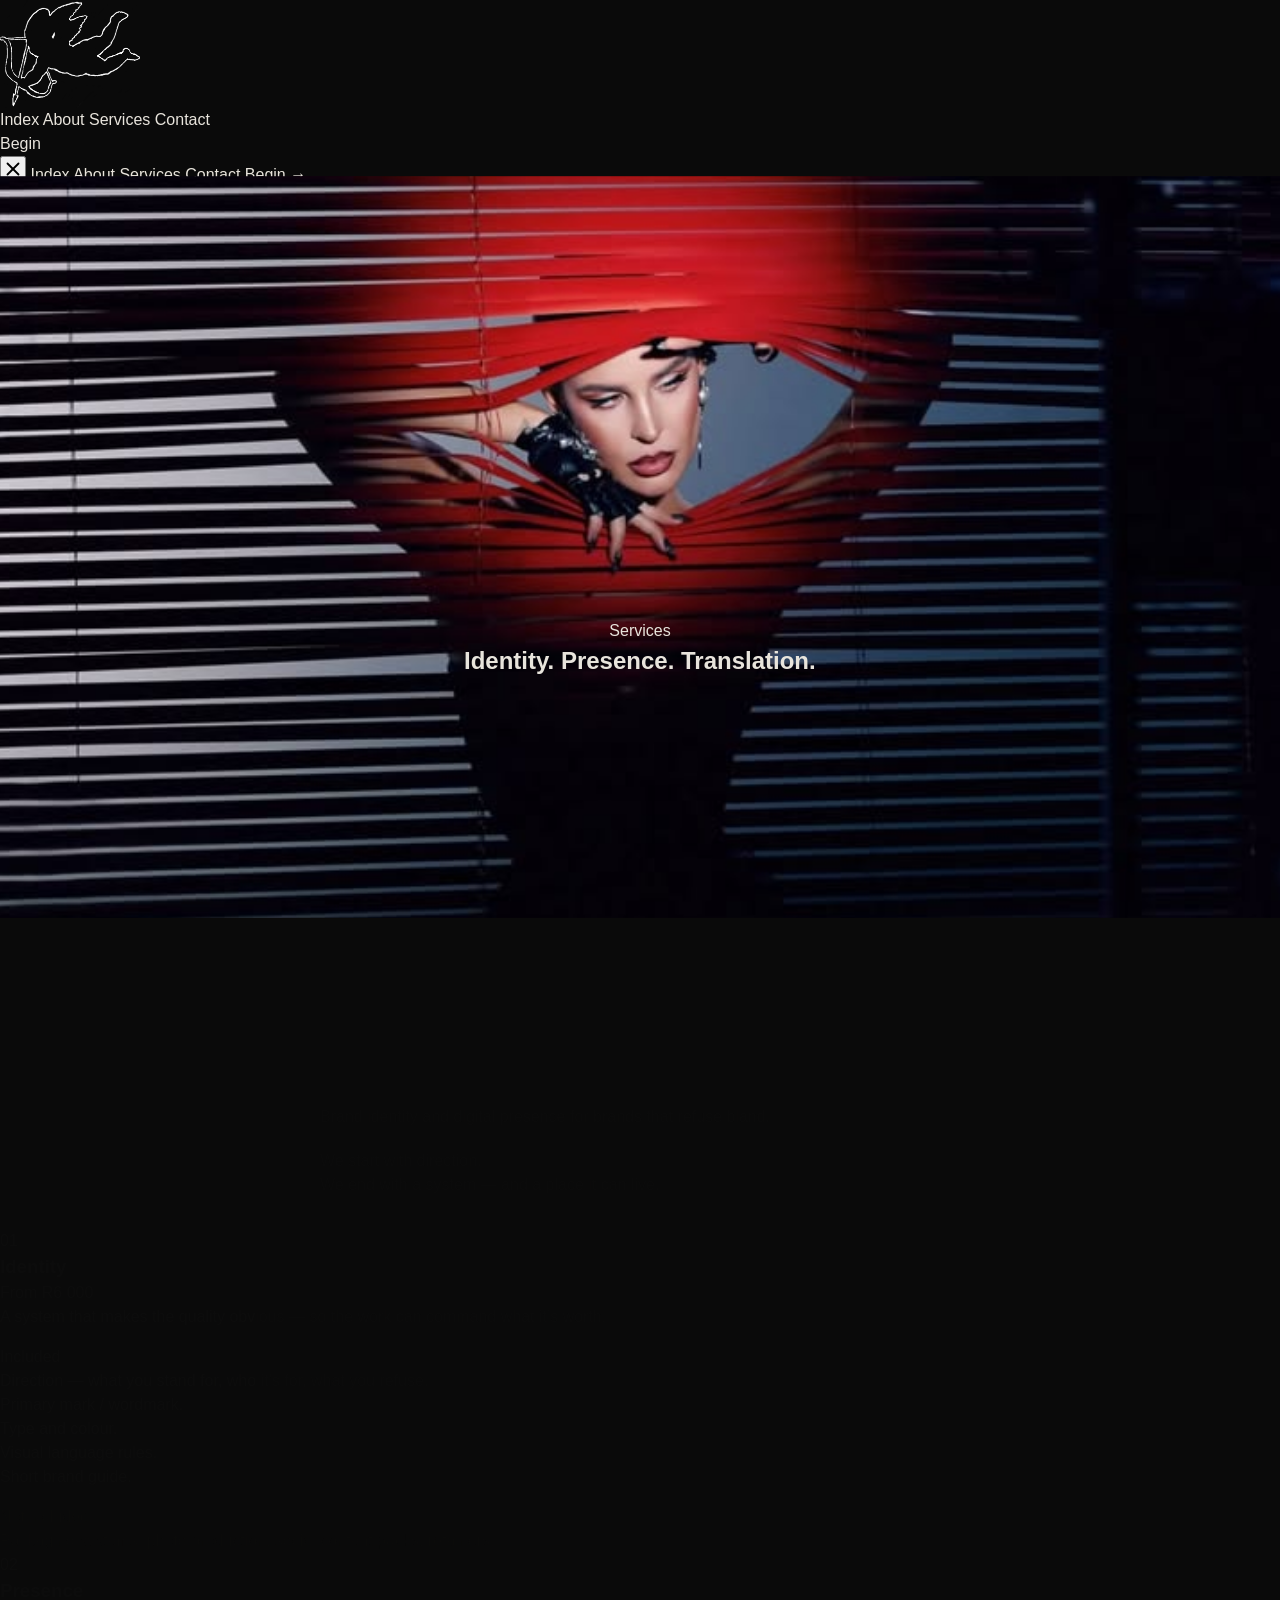
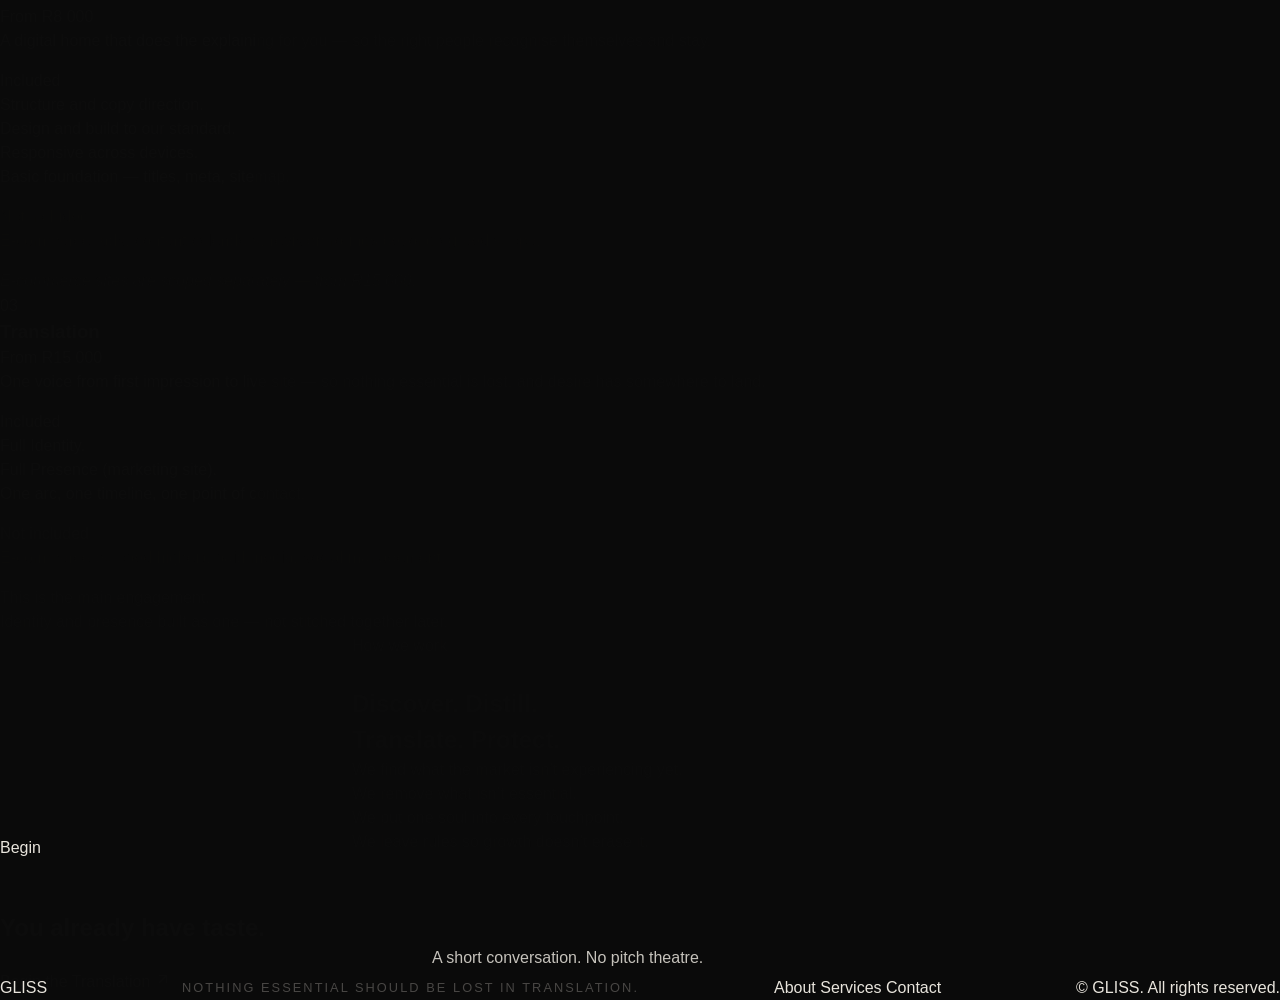
<file: services.html>
<!doctype html>
<html lang="en">
<head>
<meta charset="UTF-8">
<link rel="icon" href="data:image/svg+xml,<svg xmlns='http://www.w3.org/2000/svg' viewBox='0 0 100 100'><text y='.9em' font-size='90' font-family='serif' font-weight='400' fill='%23f5f3ef'>G</text></svg>">
<meta name="viewport" content="width=device-width, initial-scale=1.0">
<meta name="description" content="GLISS — Identity, Presence, Translation. Brand identity and digital presence for brands that refuse bland.">
<title>GLISS — Services</title>
<link rel="stylesheet" href="style.css">
<link rel="stylesheet" href="gliss-animations.css">
</head>
<body>

<nav class="navbar" id="navbar">
  <div class="nav-inner">
    <a href="index.html" class="nav-logo" aria-label="GLISS"><img src="images/logo.png" alt="GLISS" width="140" height="42"></a>
    <div class="nav-links">
      <a href="index.html" class="nav-link">Index</a>
      <a href="about.html" class="nav-link">About</a>
      <a href="services.html" class="nav-link active">Services</a>
      <a href="contact.html" class="nav-link">Contact</a>
    </div>
    <div class="nav-actions">
      <a href="https://wa.me/27714636308?text=Hi%20GLISS%20%E2%80%94%20I%27d%20like%20to%20begin%20a%20conversation%20about%20translating%20my%20business." target="_blank" rel="noopener" class="nav-cta">Begin</a>
      <button class="nav-toggle" id="navToggle" aria-label="Menu">
        <svg width="20" height="20" viewBox="0 0 24 24" fill="none" stroke="currentColor" stroke-width="2" stroke-linecap="round"><line x1="3" y1="6" x2="21" y2="6"/><line x1="3" y1="12" x2="21" y2="12"/><line x1="3" y1="18" x2="21" y2="18"/></svg>
      </button>
    </div>
  </div>
</nav>

<div class="mobile-menu" id="mobileMenu">
  <button class="mobile-menu-close" id="mobileMenuClose" aria-label="Close">
    <svg width="22" height="22" viewBox="0 0 24 24" fill="none" stroke="currentColor" stroke-width="2" stroke-linecap="round"><line x1="18" y1="6" x2="6" y2="18"/><line x1="6" y1="6" x2="18" y2="18"/></svg>
  </button>
  <a href="index.html" class="mobile-menu-link">Index</a>
  <a href="about.html" class="mobile-menu-link">About</a>
  <a href="services.html" class="mobile-menu-link">Services</a>
  <a href="contact.html" class="mobile-menu-link">Contact</a>
  <a href="https://wa.me/27714636308?text=Hi%20GLISS%20%E2%80%94%20I%27d%20like%20to%20begin%20a%20conversation%20about%20translating%20my%20business." target="_blank" rel="noopener" class="mobile-menu-cta">Begin →</a>
</div>

<!-- HERO -->
<section class="hero hero-60">
  <div class="cinema hero-bg" data-parallax="true">
    <div class="cinema-inner">
      <img src="images/hero-systems.jpg" alt="The work — system and presence">
    </div>
  </div>
  <div class="hero-ov ov-services"></div>
  <div class="hero-content">
    <span class="elabel enter-up" style="margin-bottom:1.75rem;">Services</span>
    <h1 class="h1 sz-s2 enter-up-lg">Identity. Presence. Translation.</h1>
  </div>
</section>

<!-- INTRO -->
<section class="section">
  <div class="container text-center" style="max-width:40rem;margin:0 auto 2rem;">
    <p class="body-lg reveal">Brand identity and digital presence for brands that refuse bland.</p>
    <p class="body-lg reveal" data-delay=".1" style="margin-top:1.25rem;">We start with direction.<br>We end with a system — and a place it can live.</p>
  </div>
</section>

<!-- SERVICES LIST -->
<section class="section" style="padding-top:0;">
  <div class="services-list">

    <div class="service-item reveal">
      <div class="service-grid">
        <div class="svc-num"><span class="svc-num-span">01</span></div>
        <div class="svc-title">
          <h3 class="svc-h">Identity</h3>
          <p class="svc-pp">From R6 000</p>
        </div>
        <div class="svc-desc">
          <p class="svc-ds" style="margin-bottom:1rem;color:var(--fg-70);">A system that makes the quality obvious — so the work can command what it’s worth.</p>
          <p class="svc-ds"><strong style="color:var(--fg-60);font-weight:500;">Included</strong><br>
          Direction — what you stand for, who it’s for, what you refuse.<br>
          Primary mark / wordmark.<br>
          Type and colour.<br>
          Visual language rules.<br>
          Short brand guide.</p>
          <p class="svc-ds" style="margin-top:1rem;opacity:0.75;"><strong style="color:var(--fg-50);font-weight:500;">Not included</strong><br>
          Packaging systems, photo production, social content packs, retainers.</p>
        </div>
      </div>
    </div>

    <div class="service-item reveal">
      <div class="service-grid">
        <div class="svc-num"><span class="svc-num-span">02</span></div>
        <div class="svc-title">
          <h3 class="svc-h">Presence</h3>
          <p class="svc-pp">From R8 000</p>
        </div>
        <div class="svc-desc">
          <p class="svc-ds" style="margin-bottom:1rem;color:var(--fg-70);">A digital home that does the explaining for you — so the right people recognise themselves and stay.</p>
          <p class="svc-ds"><strong style="color:var(--fg-60);font-weight:500;">Included</strong><br>
          Structure and copy direction.<br>
          Design and build to our standard.<br>
          Responsive across devices.<br>
          Basic foundation — titles, meta, sitemap.</p>
          <p class="svc-ds" style="margin-top:1rem;opacity:0.75;"><strong style="color:var(--fg-50);font-weight:500;">Not included</strong><br>
          E-commerce, ads, content calendars, revision rounds beyond agreed scope.</p>
          <p class="svc-ds" style="margin-top:1rem;font-style:italic;opacity:0.8;">E-commerce sites are scoped separately — from R15 000.</p>
        </div>
      </div>
    </div>

    <div class="service-item reveal">
      <div class="service-grid">
        <div class="svc-num"><span class="svc-num-span">03</span></div>
        <div class="svc-title">
          <h3 class="svc-h">Translation</h3>
          <p class="svc-pp">From R15 000</p>
        </div>
        <div class="svc-desc">
          <p class="svc-ds" style="margin-bottom:1rem;color:var(--fg-70);">One voice from first impression to live site — so nothing essential is lost, and desire has somewhere to land.</p>
          <p class="svc-ds"><strong style="color:var(--fg-60);font-weight:500;">Included</strong><br>
          Full Identity.<br>
          Full Presence (marketing site).<br>
          One arc, one timeline, one point of contact.</p>
          <p class="svc-ds" style="margin-top:1rem;opacity:0.75;"><strong style="color:var(--fg-50);font-weight:500;">Not included</strong><br>
          E-commerce (scoped higher), paid media, social management.</p>
          <p class="svc-ds" style="margin-top:1rem;">This is the main engagement.<br>Identity and presence built as one — not stitched together later.</p>
        </div>
      </div>
    </div>

  </div>
</section>

<!-- METHOD -->
<section class="section border-top">
  <div class="container text-center" style="max-width:36rem;margin:0 auto;">
    <span class="elabel reveal" style="margin-bottom:1.75rem;display:block;">How we work</span>
    <h2 class="h2 sz-s5b reveal mb-8">Discover. Distill.<br>Translate. Protect.</h2>
    <p class="body-lg reveal" data-delay=".1">We find what the market isn’t experiencing yet.<br>We remove what isn’t essential.<br>We put one soul into every touchpoint.<br>We leave rules so growth doesn’t erase it.</p>
  </div>
</section>

<!-- CTA -->
<section class="section text-center border-top">
  <div class="container-2xl">
    <span class="elabel" style="margin-bottom:2rem;display:block;">Begin</span>
    <h2 class="h2 sz-s5b reveal mb-6">You already have taste.</h2>
    <p class="body-lg reveal mb-8" data-delay=".1" style="max-width:26rem;margin-left:auto;margin-right:auto;opacity:0.85;">A short conversation. No pitch theatre.</p>
    <div class="reveal" data-delay=".2">
      <a href="https://wa.me/27714636308?text=Hi%20GLISS%20%E2%80%94%20I%27d%20like%20to%20begin%20a%20conversation%20about%20translating%20my%20business." target="_blank" rel="noopener" class="cta-btn">Begin the Translation <svg width="16" height="16" viewBox="0 0 24 24" fill="none" stroke="currentColor" stroke-width="2" stroke-linecap="round" stroke-linejoin="round"><path d="M7 17 17 7"/><path d="M7 7h10v10"/></svg></a>
    </div>
  </div>
</section>

<footer class="footer">
  <div class="footer-inner">
    <a href="index.html" class="footer-logo">GLISS</a>
    <p class="footer-tag">Nothing essential should be lost in translation.</p>
    <div class="footer-links">
      <a href="about.html" class="footer-link">About</a>
      <a href="services.html" class="footer-link">Services</a>
      <a href="contact.html" class="footer-link">Contact</a>
    </div>
    <p class="footer-copy">© <span id="year"></span> GLISS. All rights reserved.</p>
  </div>
</footer>

<script src="main.js"></script>
<script src="gliss-animations.js"></script>
</body>
</html>
</file>
<file: style.css>
/* GLISS — Move different
   Charcoal / bone / burgundy / Ferrari red accent
   Bebas Neue only */

:root {
  --charcoal: #0a0a0a;
  --charcoal-2: #111111;
  --charcoal-3: #1a1a1a;
  --bone: #e8e4dc;
  --bone-dim: rgba(232, 228, 220, 0.55);
  --bone-mute: rgba(232, 228, 220, 0.28);
  --burgundy: #5c1a1a;
  --burgundy-deep: #3d1212;
  --red: #b01a32;
  --red-hot: #c41e3a;
  --header-h: 72px;
  --ease: cubic-bezier(0.22, 1, 0.36, 1);
}

*,
*::before,
*::after {
  box-sizing: border-box;
  margin: 0;
  padding: 0;
}

html {
  scroll-behavior: smooth;
}

body {
  font-family: "Bebas Neue", sans-serif;
  background: var(--charcoal);
  color: var(--bone);
  line-height: 1.5;
  -webkit-font-smoothing: antialiased;
  overflow-x: hidden;
}

img {
  max-width: 100%;
  display: block;
}

a {
  color: inherit;
  text-decoration: none;
}

ul {
  list-style: none;
}

.container {
  width: min(1120px, 92vw);
  margin-inline: auto;
}

.container.narrow {
  width: min(640px, 92vw);
}

/* —— Header —— */
.site-header {
  position: fixed;
  top: 0;
  left: 0;
  right: 0;
  z-index: 100;
  height: var(--header-h);
  display: grid;
  grid-template-columns: 48px 1fr auto;
  align-items: center;
  gap: 1rem;
  padding: 0 4vw;
  background: transparent;
  transition: background 0.35s var(--ease), backdrop-filter 0.35s var(--ease);
}

.site-header.is-scrolled {
  background: rgba(10, 10, 10, 0.88);
  backdrop-filter: blur(12px);
}

.header-mark {
  justify-self: start;
  display: flex;
  align-items: center;
}

.logo-mark {
  width: 40px;
  height: 40px;
  object-fit: contain;
}

.header-wordmark {
  justify-self: center;
  font-size: clamp(1.75rem, 4vw, 2.75rem);
  letter-spacing: 0.18em;
  line-height: 1;
  color: var(--bone);
  transition: opacity 0.2s;
}

.header-wordmark:hover {
  opacity: 0.75;
}

.header-nav {
  justify-self: end;
  display: flex;
  align-items: center;
  gap: 1.5rem;
}

.header-nav a {
  font-size: 0.95rem;
  letter-spacing: 0.12em;
  text-transform: uppercase;
  color: var(--bone-dim);
  transition: color 0.2s;
}

.header-nav a:hover {
  color: var(--bone);
}

.nav-begin {
  color: var(--bone) !important;
  border: 1px solid var(--bone-mute);
  padding: 0.4rem 0.9rem;
  letter-spacing: 0.14em !important;
  transition: border-color 0.2s, background 0.2s !important;
}

.nav-begin:hover {
  border-color: var(--red);
  background: rgba(176, 26, 50, 0.15);
}

.nav-toggle {
  display: none;
  flex-direction: column;
  justify-content: center;
  gap: 6px;
  width: 40px;
  height: 40px;
  background: none;
  border: none;
  cursor: pointer;
  justify-self: end;
}

.nav-toggle span {
  display: block;
  height: 1.5px;
  width: 22px;
  background: var(--bone);
  transition: transform 0.3s var(--ease), opacity 0.3s;
}

.nav-toggle.is-open span:nth-child(1) {
  transform: translateY(7.5px) rotate(45deg);
}
.nav-toggle.is-open span:nth-child(2) {
  opacity: 0;
}
.nav-toggle.is-open span:nth-child(3) {
  transform: translateY(-7.5px) rotate(-45deg);
}

/* —— Buttons —— */
.btn {
  display: inline-flex;
  align-items: center;
  justify-content: center;
  font-family: inherit;
  font-size: 0.95rem;
  letter-spacing: 0.14em;
  text-transform: uppercase;
  padding: 0.85rem 1.6rem;
  border: 1px solid transparent;
  cursor: pointer;
  transition: background 0.25s, border-color 0.25s, color 0.25s;
}

.btn-primary {
  background: var(--red);
  color: var(--bone);
  border-color: var(--red);
}

.btn-primary:hover {
  background: var(--red-hot);
  border-color: var(--red-hot);
}

.btn-ghost {
  background: transparent;
  color: var(--bone);
  border-color: var(--bone-mute);
}

.btn-ghost:hover {
  border-color: var(--bone);
}

/* —— Hero —— */
.hero {
  position: relative;
  min-height: 100vh;
  min-height: 100dvh;
  display: flex;
  align-items: center;
  justify-content: center;
  text-align: center;
  padding: calc(var(--header-h) + 2rem) 4vw 5rem;
}

.hero-bg {
  position: absolute;
  inset: 0;
  z-index: 0;
}

.hero-bg img {
  width: 100%;
  height: 100%;
  object-fit: cover;
}

.hero-overlay {
  position: absolute;
  inset: 0;
  background: linear-gradient(
    to bottom,
    rgba(10, 10, 10, 0.55) 0%,
    rgba(10, 10, 10, 0.72) 50%,
    rgba(10, 10, 10, 0.92) 100%
  );
}

.hero-content {
  position: relative;
  z-index: 1;
  max-width: 900px;
}

.hero-label {
  font-size: 0.85rem;
  letter-spacing: 0.28em;
  text-transform: uppercase;
  color: var(--bone-dim);
  margin-bottom: 1.25rem;
}

.hero-title {
  font-size: clamp(3.5rem, 12vw, 7.5rem);
  letter-spacing: 0.08em;
  line-height: 0.95;
  text-transform: uppercase;
  margin-bottom: 1.5rem;
}

.hero-sub {
  font-size: clamp(1rem, 2.2vw, 1.25rem);
  letter-spacing: 0.04em;
  line-height: 1.45;
  color: var(--bone-dim);
  max-width: 28em;
  margin: 0 auto 2.25rem;
}

.scroll-cue {
  position: absolute;
  bottom: 2rem;
  left: 50%;
  transform: translateX(-50%);
  z-index: 1;
  display: flex;
  flex-direction: column;
  align-items: center;
  gap: 0.5rem;
  font-size: 0.7rem;
  letter-spacing: 0.2em;
  text-transform: uppercase;
  color: var(--bone-mute);
}

.scroll-line {
  width: 1px;
  height: 40px;
  background: linear-gradient(to bottom, var(--bone-mute), transparent);
}

/* —— Position —— */
.position {
  padding: 5rem 0 4rem;
  border-bottom: 1px solid rgba(232, 228, 220, 0.06);
}

.position-text {
  font-size: clamp(1.35rem, 3vw, 1.85rem);
  letter-spacing: 0.06em;
  line-height: 1.35;
  text-align: center;
  color: var(--bone);
}

/* —— Sections shared —— */
.section-head {
  margin-bottom: 3.5rem;
  text-align: center;
}

.section-label {
  font-size: 0.75rem;
  letter-spacing: 0.28em;
  text-transform: uppercase;
  color: var(--bone-mute);
  margin-bottom: 0.75rem;
}

.section-title {
  font-size: clamp(2.5rem, 6vw, 4rem);
  letter-spacing: 0.1em;
  line-height: 1;
  text-transform: uppercase;
}

.section-lead {
  margin-top: 1rem;
  font-size: 1.05rem;
  letter-spacing: 0.06em;
  color: var(--bone-dim);
}

/* —— Work / cases —— */
.work {
  padding: 6rem 0 4rem;
}

.case {
  margin-bottom: 5.5rem;
}

.case:last-child {
  margin-bottom: 0;
}

.case-meta {
  margin-bottom: 1.25rem;
}

.case-tag {
  display: block;
  font-size: 0.75rem;
  letter-spacing: 0.22em;
  text-transform: uppercase;
  color: var(--bone-mute);
  margin-bottom: 0.4rem;
}

.case-name {
  font-size: clamp(1.75rem, 4vw, 2.5rem);
  letter-spacing: 0.1em;
  text-transform: uppercase;
  line-height: 1;
}

.case-frame {
  display: block;
  overflow: hidden;
  background: var(--charcoal-3);
  border: 1px solid rgba(232, 228, 220, 0.08);
  margin-bottom: 1.5rem;
  transition: border-color 0.3s;
}

.case-frame:hover {
  border-color: rgba(176, 26, 50, 0.45);
}

.case-frame img {
  width: 100%;
  aspect-ratio: 16 / 9;
  object-fit: cover;
  object-position: top center;
  transition: transform 0.7s var(--ease);
}

.case-frame:hover img {
  transform: scale(1.02);
}

.case-body {
  max-width: 36em;
}

.case-strategy {
  font-size: 1.05rem;
  letter-spacing: 0.03em;
  line-height: 1.5;
  color: var(--bone-dim);
  margin-bottom: 1rem;
}

.case-link {
  font-size: 0.85rem;
  letter-spacing: 0.16em;
  text-transform: uppercase;
  color: var(--bone);
  border-bottom: 1px solid var(--red);
  padding-bottom: 0.15rem;
  transition: color 0.2s;
}

.case-link:hover {
  color: var(--red-hot);
}

/* —— Offers —— */
.offers {
  padding: 6rem 0;
  background: var(--charcoal-2);
  border-top: 1px solid rgba(232, 228, 220, 0.05);
  border-bottom: 1px solid rgba(232, 228, 220, 0.05);
}

.offer-grid {
  display: grid;
  grid-template-columns: repeat(3, 1fr);
  gap: 1.25rem;
}

.offer-card {
  position: relative;
  background: var(--charcoal);
  border: 1px solid rgba(232, 228, 220, 0.08);
  padding: 2rem 1.75rem 1.75rem;
  display: flex;
  flex-direction: column;
  min-height: 100%;
  transition: border-color 0.3s;
}

.offer-card:hover {
  border-color: rgba(232, 228, 220, 0.18);
}

.offer-featured {
  border-color: rgba(176, 26, 50, 0.35);
  background: linear-gradient(165deg, rgba(92, 26, 26, 0.25) 0%, var(--charcoal) 45%);
}

.offer-featured:hover {
  border-color: rgba(176, 26, 50, 0.55);
}

.offer-badge {
  position: absolute;
  top: 1rem;
  right: 1rem;
  font-size: 0.65rem;
  letter-spacing: 0.18em;
  text-transform: uppercase;
  color: var(--red-hot);
}

.offer-tier {
  font-size: 0.8rem;
  letter-spacing: 0.2em;
  text-transform: uppercase;
  color: var(--bone-mute);
  margin-bottom: 0.5rem;
}

.offer-price {
  font-size: clamp(2rem, 4vw, 2.6rem);
  letter-spacing: 0.06em;
  line-height: 1;
  margin-bottom: 1.25rem;
}

.offer-result {
  font-size: 1rem;
  letter-spacing: 0.03em;
  line-height: 1.45;
  color: var(--bone-dim);
  margin-bottom: 1.25rem;
  flex-grow: 1;
}

.offer-notes {
  margin-bottom: 1.75rem;
}

.offer-notes li {
  font-size: 0.85rem;
  letter-spacing: 0.06em;
  color: var(--bone-mute);
  padding: 0.35rem 0;
  border-top: 1px solid rgba(232, 228, 220, 0.06);
}

.offer-notes li:last-child {
  border-bottom: 1px solid rgba(232, 228, 220, 0.06);
}

.offer-card .btn {
  width: 100%;
}

/* —— Founder —— */
.founder {
  padding: 6rem 0;
}

.founder-grid {
  display: grid;
  grid-template-columns: minmax(0, 0.9fr) minmax(0, 1.1fr);
  gap: 3.5rem;
  align-items: center;
}

.founder-visual {
  overflow: hidden;
  background: var(--charcoal-3);
  border: 1px solid rgba(232, 228, 220, 0.08);
}

.founder-visual img {
  width: 100%;
  aspect-ratio: 4 / 5;
  object-fit: cover;
  filter: grayscale(0.15);
}

.founder-copy .section-title {
  margin-bottom: 1.5rem;
}

.founder-copy p {
  font-size: 1.05rem;
  letter-spacing: 0.03em;
  line-height: 1.5;
  color: var(--bone-dim);
  margin-bottom: 1rem;
}

.founder-close {
  color: var(--bone) !important;
  margin-bottom: 1.75rem !important;
}

/* —— Contact —— */
.contact {
  padding: 6rem 0 7rem;
  text-align: center;
  background: linear-gradient(to bottom, var(--charcoal) 0%, var(--burgundy-deep) 160%);
}

.contact-inner .section-title {
  margin-bottom: 1rem;
}

.contact-lead {
  font-size: 1.15rem;
  letter-spacing: 0.05em;
  color: var(--bone-dim);
  margin-bottom: 2rem;
}

.contact-actions {
  display: flex;
  flex-wrap: wrap;
  gap: 0.75rem;
  justify-content: center;
  margin-bottom: 1.75rem;
}

.contact-details {
  font-size: 0.9rem;
  letter-spacing: 0.1em;
  color: var(--bone-mute);
}

.contact-details a:hover {
  color: var(--bone);
}

.contact-details .dot {
  margin: 0 0.5rem;
}

/* —— Footer —— */
.site-footer {
  padding: 2rem 4vw;
  border-top: 1px solid rgba(232, 228, 220, 0.06);
}

.footer-inner {
  display: flex;
  justify-content: space-between;
  align-items: center;
}

.footer-word {
  font-size: 1.1rem;
  letter-spacing: 0.2em;
}

.footer-tag {
  font-size: 0.8rem;
  letter-spacing: 0.16em;
  text-transform: uppercase;
  color: var(--bone-mute);
}

/* —— WhatsApp float —— */
.wa-float {
  position: fixed;
  bottom: 1.5rem;
  left: 50%;
  transform: translateX(-50%);
  z-index: 90;
  width: 56px;
  height: 56px;
  border-radius: 50%;
  background: var(--charcoal-3);
  color: var(--bone);
  display: flex;
  align-items: center;
  justify-content: center;
  border: 1.5px solid var(--red);
  box-shadow: 0 8px 28px rgba(0, 0, 0, 0.45);
  transition: background 0.25s, transform 0.25s, border-color 0.25s;
}

.wa-float:hover {
  background: var(--burgundy);
  border-color: var(--red-hot);
  transform: translateX(-50%) scale(1.05);
}

/* —— Reveal —— */
[data-reveal] {
  opacity: 0;
  transform: translateY(28px);
  transition: opacity 0.7s var(--ease), transform 0.7s var(--ease);
}

[data-reveal].is-in {
  opacity: 1;
  transform: none;
}

/* —— Mobile —— */
@media (max-width: 900px) {
  .offer-grid {
    grid-template-columns: 1fr;
    max-width: 420px;
    margin-inline: auto;
  }

  .founder-grid {
    grid-template-columns: 1fr;
    gap: 2rem;
  }

  .founder-visual {
    max-width: 320px;
  }
}

@media (max-width: 768px) {
  :root {
    --header-h: 64px;
  }

  .site-header {
    grid-template-columns: 40px 1fr 40px;
  }

  .logo-mark {
    width: 36px;
    height: 36px;
  }

  .header-wordmark {
    font-size: 1.5rem;
    letter-spacing: 0.14em;
  }

  .nav-toggle {
    display: flex;
  }

  .header-nav {
    position: fixed;
    top: var(--header-h);
    left: 0;
    right: 0;
    background: rgba(10, 10, 10, 0.97);
    flex-direction: column;
    align-items: stretch;
    padding: 1.5rem 4vw 2rem;
    gap: 0;
    border-bottom: 1px solid rgba(232, 228, 220, 0.08);
    transform: translateY(-120%);
    opacity: 0;
    pointer-events: none;
    transition: transform 0.35s var(--ease), opacity 0.35s;
  }

  .header-nav.is-open {
    transform: none;
    opacity: 1;
    pointer-events: auto;
  }

  .header-nav a {
    padding: 1rem 0;
    border-bottom: 1px solid rgba(232, 228, 220, 0.06);
    font-size: 1.1rem;
  }

  .nav-begin {
    margin-top: 1rem;
    text-align: center;
    border: 1px solid var(--bone-mute);
  }

  .hero-title {
    letter-spacing: 0.06em;
  }

  .case {
    margin-bottom: 4rem;
  }

  .wa-float {
    bottom: 1.25rem;
    width: 52px;
    height: 52px;
  }
}


/* —— Core Web Vitals —— */
img {
  height: auto;
}

.hero-bg img {
  width: 100%;
  height: 100%;
  object-fit: cover;
  /* Reserve space / avoid CLS */
  aspect-ratio: 16 / 9;
}

.case-frame {
  aspect-ratio: 16 / 9;
  content-visibility: auto;
  contain-intrinsic-size: 1200px 675px;
}

.founder-visual img {
  aspect-ratio: 4 / 5;
}

/* Below-fold sections: skip render work until near viewport */
.work,
.offers,
.founder,
.contact {
  content-visibility: auto;
  contain-intrinsic-size: 1px 800px;
}

/* Don’t animate layout — transform/opacity only (already) */
@media (prefers-reduced-motion: reduce) {
  html {
    scroll-behavior: auto;
  }
  *,
  *::before,
  *::after {
    animation-duration: 0.01ms !important;
    animation-iteration-count: 1 !important;
    transition-duration: 0.01ms !important;
  }
  [data-reveal] {
    opacity: 1;
    transform: none;
  }
}
</file>
<file: gliss-animations.css>
/* ============================================================
   GLISS — Smooth Animation Module (No-Jump Edition)
   Premium · Subtle · Mobile-friendly · Conflict-resistant
   ============================================================ */

:root {
  --ease-out: cubic-bezier(0.16, 1, 0.3, 1);
  --ease-soft: cubic-bezier(0.25, 1, 0.5, 1);
  --dur: 0.75s;
  --dur-slow: 1.1s;
}

/* ------------------------------------------------------------
   Base state — very gentle
   ------------------------------------------------------------ */
.reveal,
.reveal-x,
.reveal-xr,
.enter-up,
.enter-up-lg,
.enter-fade,
.service-item,
.outcome,
.role,
.founder-text {
  opacity: 0.01;
  will-change: transform, opacity;
}

.reveal,
.enter-up,
.service-item,
.outcome,
.role,
.founder-text {
  transform: translateY(18px);
}

.enter-up-lg {
  transform: translateY(28px);
}

.reveal-x {
  transform: translateX(-16px);
}

.reveal-xr {
  transform: translateX(16px);
}

.enter-fade {
  transform: none;
}

/* ------------------------------------------------------------
   Visible state
   ------------------------------------------------------------ */
.reveal.in-view,
.enter-up.in-view,
.enter-up-lg.in-view,
.enter-fade.in-view,
.reveal-x.in-view,
.reveal-xr.in-view,
.service-item.in-view,
.outcome.in-view,
.role.in-view,
.founder-text.in-view,
.section.in-view .reveal,
.section.in-view .enter-up,
.section.in-view .enter-up-lg,
.section.in-view .enter-fade,
.section.in-view .reveal-x,
.section.in-view .reveal-xr,
.home-sec.in-view .reveal,
.home-sec.in-view .enter-up,
.home-sec.in-view .enter-up-lg,
.home-sec.in-view .enter-fade,
.services-list.in-view .service-item,
.space-y-5.in-view .outcome,
.roles-grid.in-view .role,
.founder-grid.in-view .founder-text {
  opacity: 1;
  transform: none;
}

.reveal,
.reveal-x,
.reveal-xr,
.enter-up,
.enter-up-lg,
.enter-fade,
.service-item,
.outcome,
.role,
.founder-text {
  transition: opacity var(--dur) var(--ease-out),
              transform var(--dur) var(--ease-out);
}

.enter-up-lg {
  transition-duration: var(--dur-slow);
}

/* ------------------------------------------------------------
   Stagger delays (gentle)
   ------------------------------------------------------------ */
[data-delay="0"]   { transition-delay: 0s; }
[data-delay=".08"] { transition-delay: 0.06s; }
[data-delay=".1"]  { transition-delay: 0.08s; }
[data-delay=".15"] { transition-delay: 0.12s; }
[data-delay=".2"]  { transition-delay: 0.16s; }
[data-delay=".25"] { transition-delay: 0.2s; }
[data-delay=".3"]  { transition-delay: 0.24s; }
[data-delay=".4"]  { transition-delay: 0.3s; }
[data-delay=".5"]  { transition-delay: 0.36s; }
[data-delay=".6"]  { transition-delay: 0.42s; }
[data-delay=".7"]  { transition-delay: 0.48s; }
[data-delay=".8"]  { transition-delay: 0.54s; }
[data-delay="1"]   { transition-delay: 0.65s; }

.services-list .service-item:nth-child(1) { transition-delay: 0.05s; }
.services-list .service-item:nth-child(2) { transition-delay: 0.12s; }
.services-list .service-item:nth-child(3) { transition-delay: 0.19s; }
.services-list .service-item:nth-child(4) { transition-delay: 0.26s; }
.services-list .service-item:nth-child(5) { transition-delay: 0.33s; }
.services-list .service-item:nth-child(6) { transition-delay: 0.40s; }

/* ------------------------------------------------------------
   Hero entrance (one-time, soft)
   ------------------------------------------------------------ */
.hero-content .elabel {
  opacity: 0;
  animation: soft-fade 1s var(--ease-out) 0.25s forwards;
}

.hero-content .h1 {
  opacity: 0;
  transform: translateY(22px);
  animation: soft-rise 1.15s var(--ease-out) 0.4s forwards;
}

.hero-content .hero-sub {
  opacity: 0;
  animation: soft-fade 1s var(--ease-out) forwards;
}

.hero-content .hero-sub:nth-of-type(1) { animation-delay: 0.85s; }
.hero-content .hero-sub:nth-of-type(2) { animation-delay: 1.1s; }

@keyframes soft-fade {
  to { opacity: 1; }
}

@keyframes soft-rise {
  to {
    opacity: 1;
    transform: translateY(0);
  }
}

.scroll-hint {
  animation: hint-pulse 3s ease-in-out infinite;
}

@keyframes hint-pulse {
  0%, 100% { opacity: 0.4; }
  50%      { opacity: 0.75; }
}

/* ------------------------------------------------------------
   CTA hover — refined, no jump
   ------------------------------------------------------------ */
.cta-btn,
.nav-cta,
.link-arrow,
.f-submit {
  transition: transform 0.35s var(--ease-out),
              opacity 0.35s var(--ease-out);
}

.cta-btn:hover,
.nav-cta:hover {
  transform: translateY(-2px);
}

.cta-btn:active,
.nav-cta:active {
  transform: translateY(0);
  transition-duration: 0.12s;
}

.link-arrow svg {
  transition: transform 0.35s var(--ease-out);
}

.link-arrow:hover svg {
  transform: translate(2px, -2px);
}

/* ------------------------------------------------------------
   Image scale — extremely subtle
   ------------------------------------------------------------ */
.cinema-inner img {
  transform: scale(1.03);
  transition: transform 1.6s var(--ease-out);
}

.section.in-view .cinema-inner img,
.home-sec.in-view .cinema-inner img,
.hero.in-view .cinema-inner img {
  transform: scale(1);
}

/* ------------------------------------------------------------
   Reduced motion
   ------------------------------------------------------------ */
@media (prefers-reduced-motion: reduce) {
  *,
  *::before,
  *::after {
    animation-duration: 0.01ms !important;
    animation-iteration-count: 1 !important;
    transition-duration: 0.01ms !important;
  }

  .reveal,
  .reveal-x,
  .reveal-xr,
  .enter-up,
  .enter-up-lg,
  .enter-fade,
  .service-item,
  .outcome,
  .role,
  .founder-text,
  .hero-content .elabel,
  .hero-content .h1,
  .hero-content .hero-sub {
    opacity: 1 !important;
    transform: none !important;
    animation: none !important;
  }
}

/* ------------------------------------------------------------
   Mobile safety — even smaller movement
   ------------------------------------------------------------ */
@media (max-width: 768px) {
  .reveal,
  .enter-up,
  .service-item,
  .outcome,
  .role,
  .founder-text {
    transform: translateY(12px);
  }

  .enter-up-lg {
    transform: translateY(18px);
  }

  .reveal-x,
  .reveal-xr {
    transform: translateX(0);
  }
}




/* ============================================================
   FOUNDER SECTION — force visibility & contrast
   This section intentionally breaks the dark cinematic rhythm
   ============================================================ */
.founder-section {
  background: #1c1b19 !important;
  color: #e8e4dc !important;
}

.founder-section .elabel {
  color: #9a958c !important;
  opacity: 1 !important;
  transform: none !important;
}

.founder-section h2,
.founder-section .h2 {
  color: #f0ebe3 !important;
  opacity: 1 !important;
  transform: none !important;
}

.founder-section .founder-text,
.founder-section p {
  color: #d4cfc6 !important;
  opacity: 1 !important;
  transform: none !important;
  transition: none !important;
  animation: none !important;
}

.founder-section .no-animate {
  opacity: 1 !important;
  transform: none !important;
  animation: none !important;
  transition: none !important;
}
</file>
